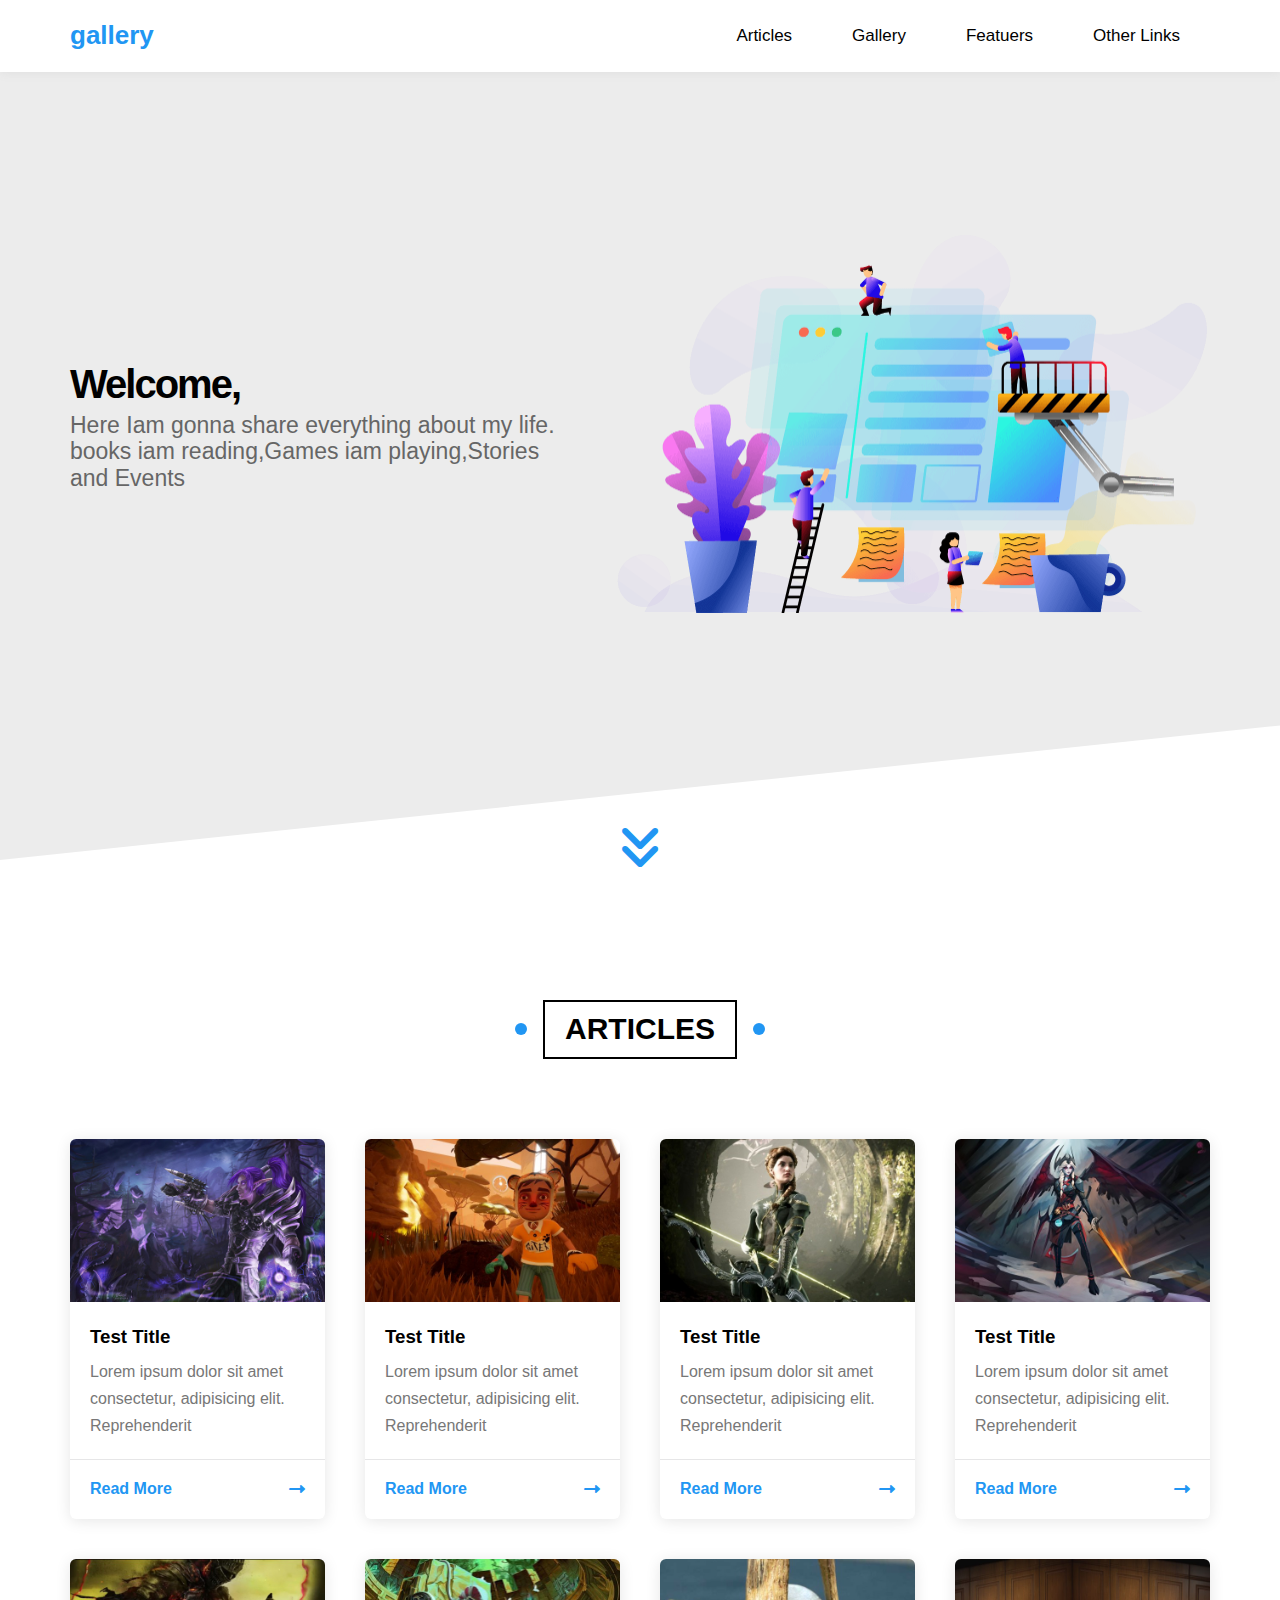
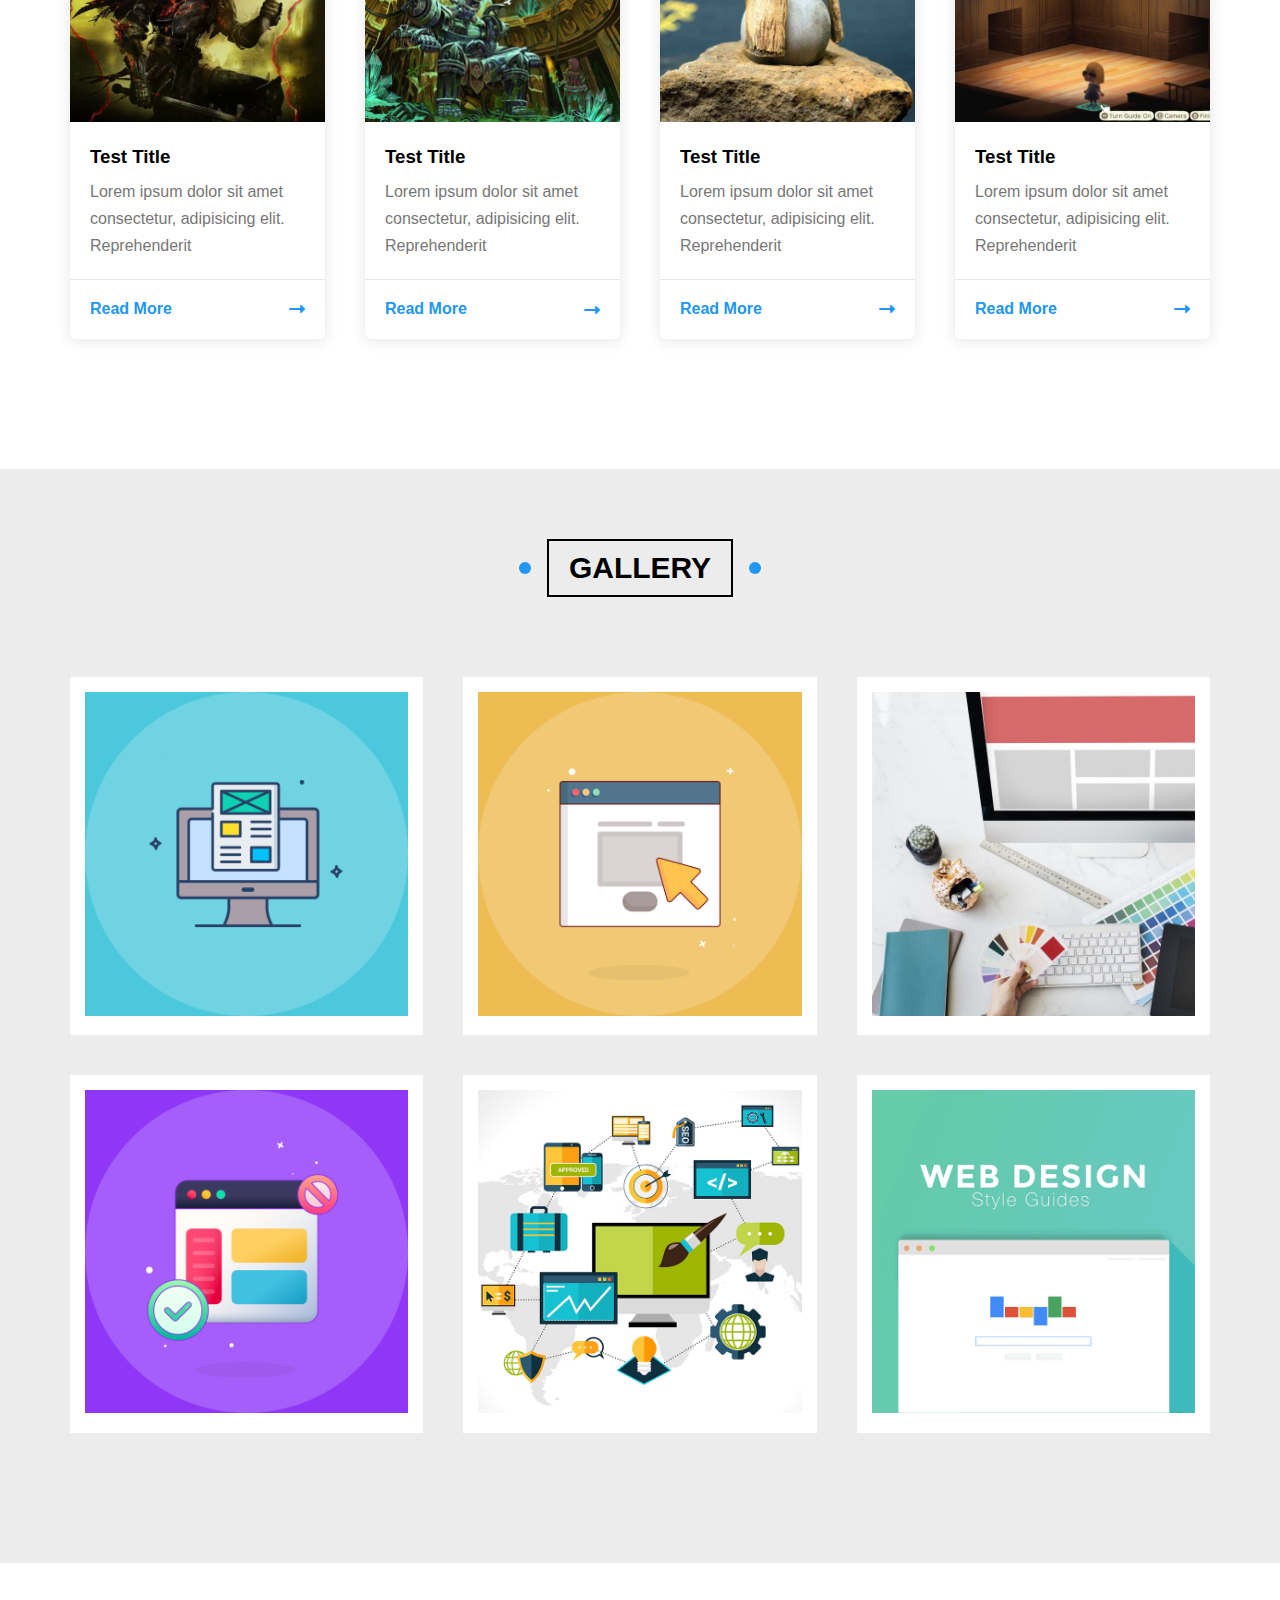
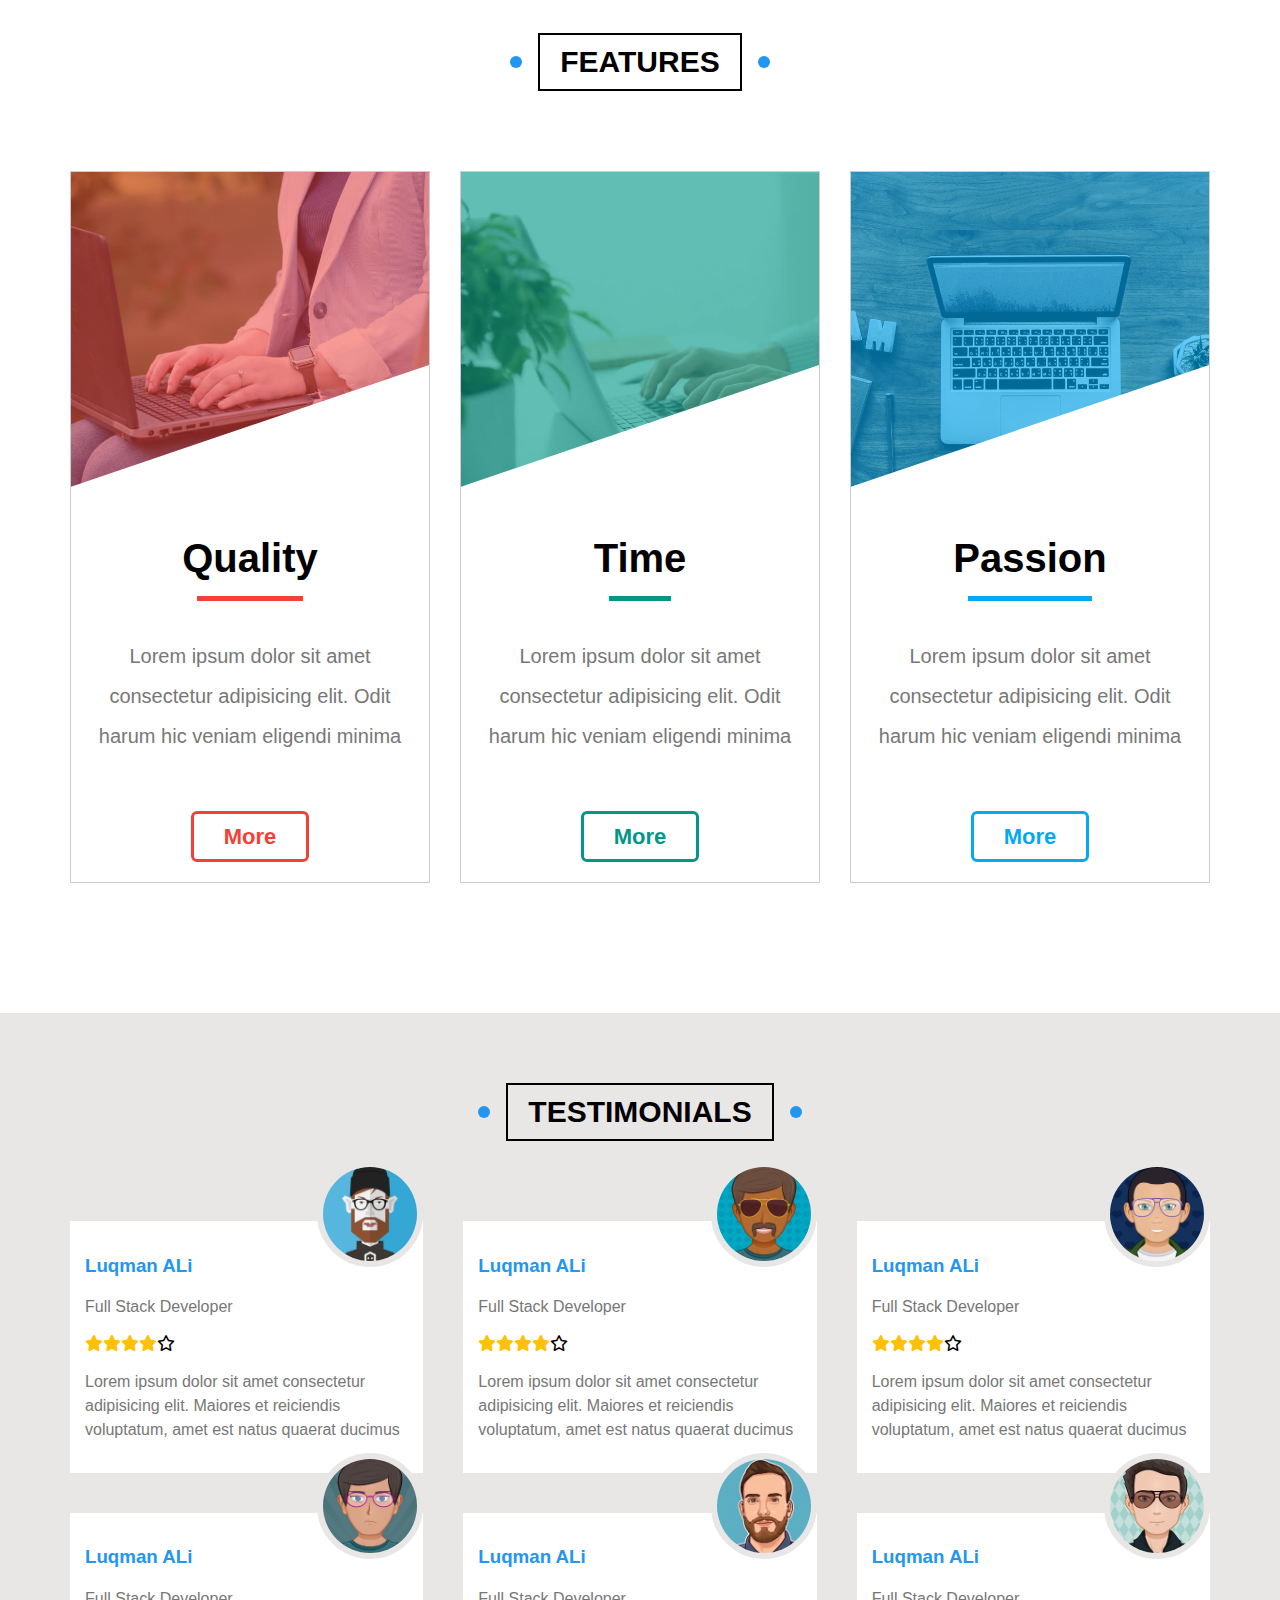
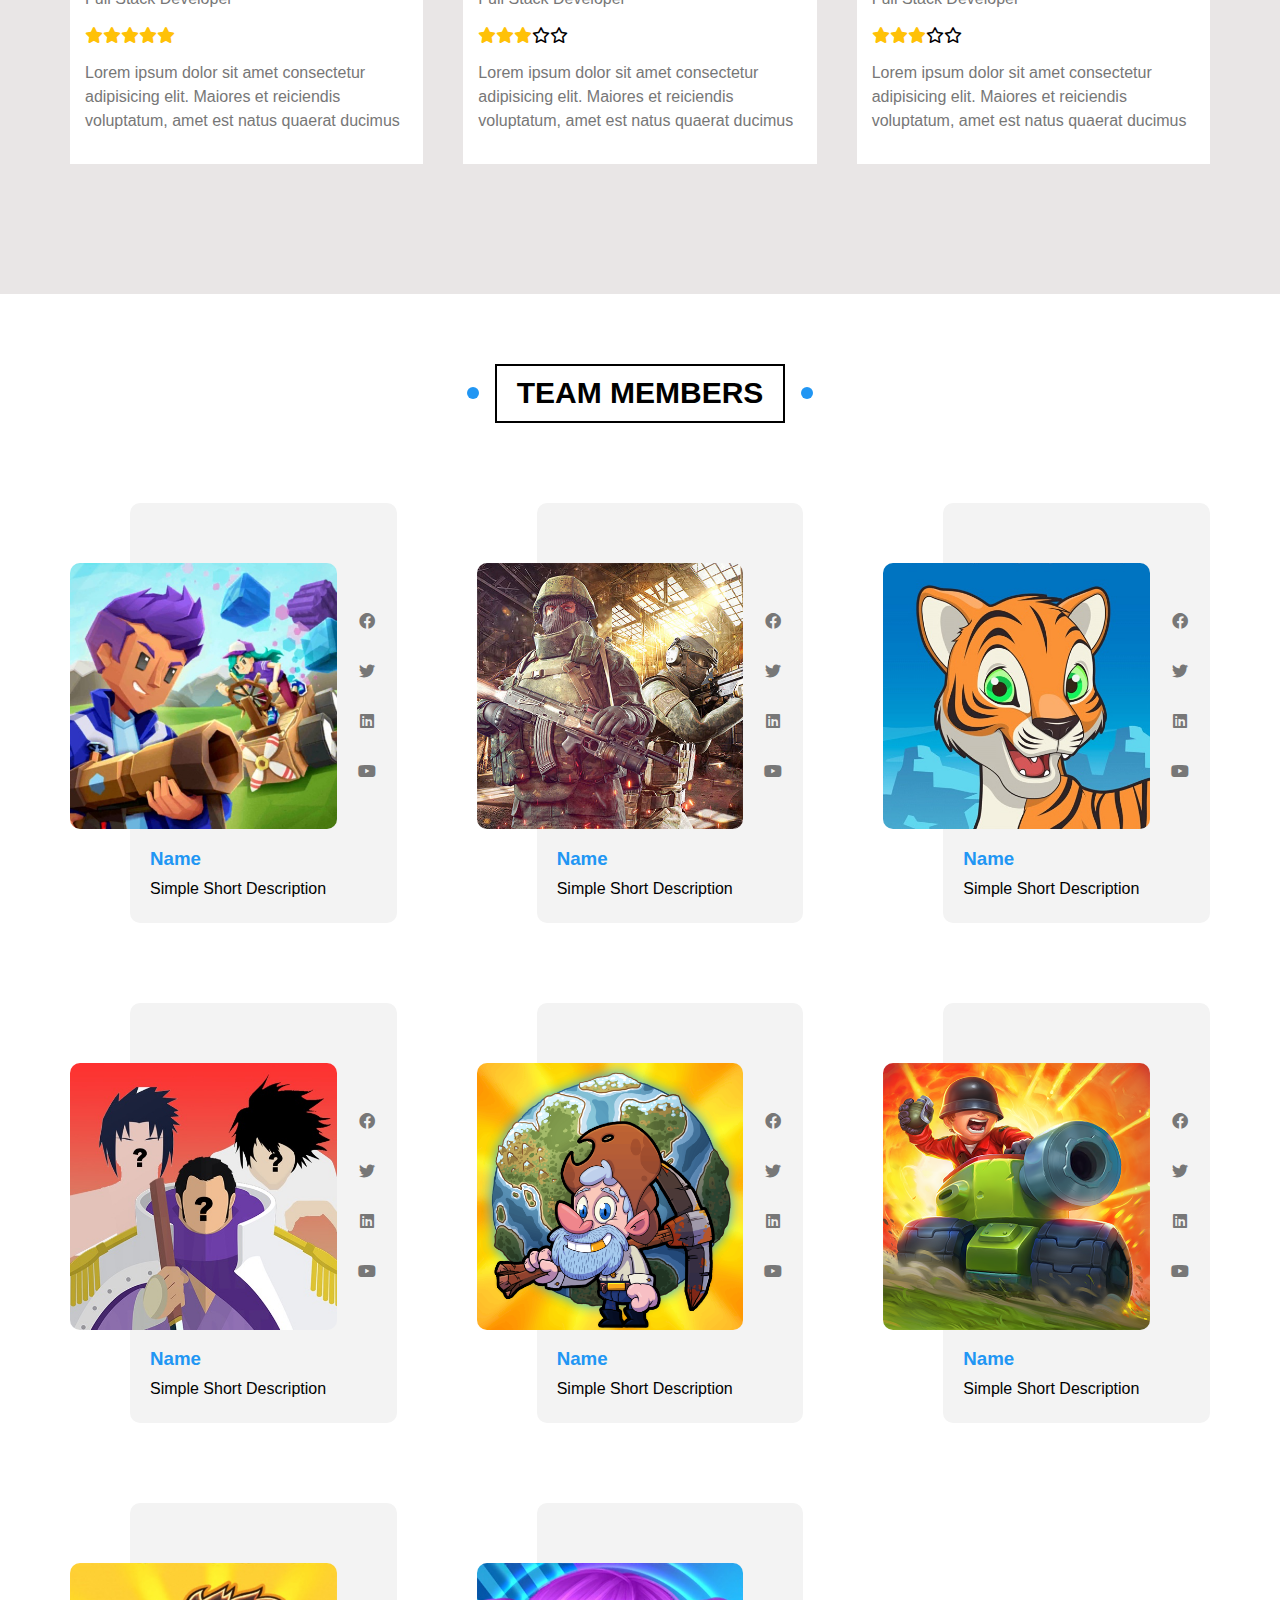
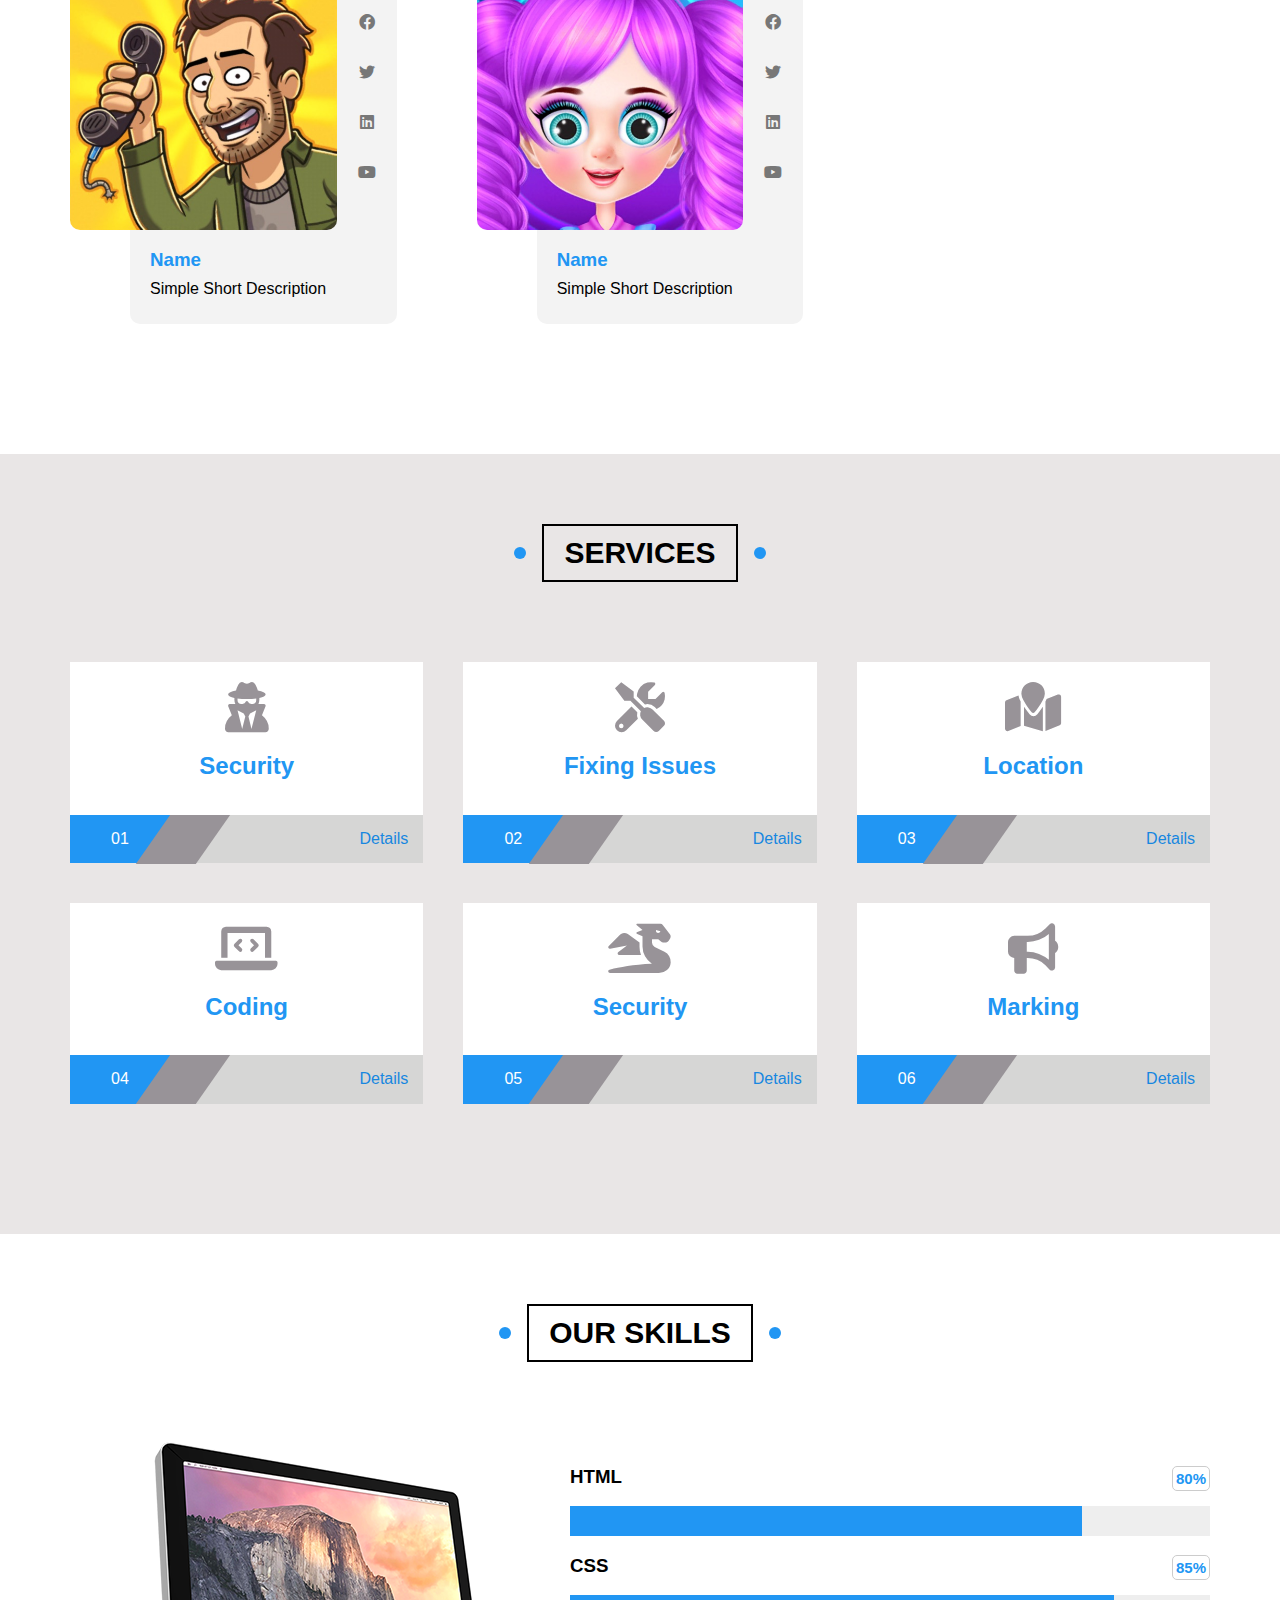
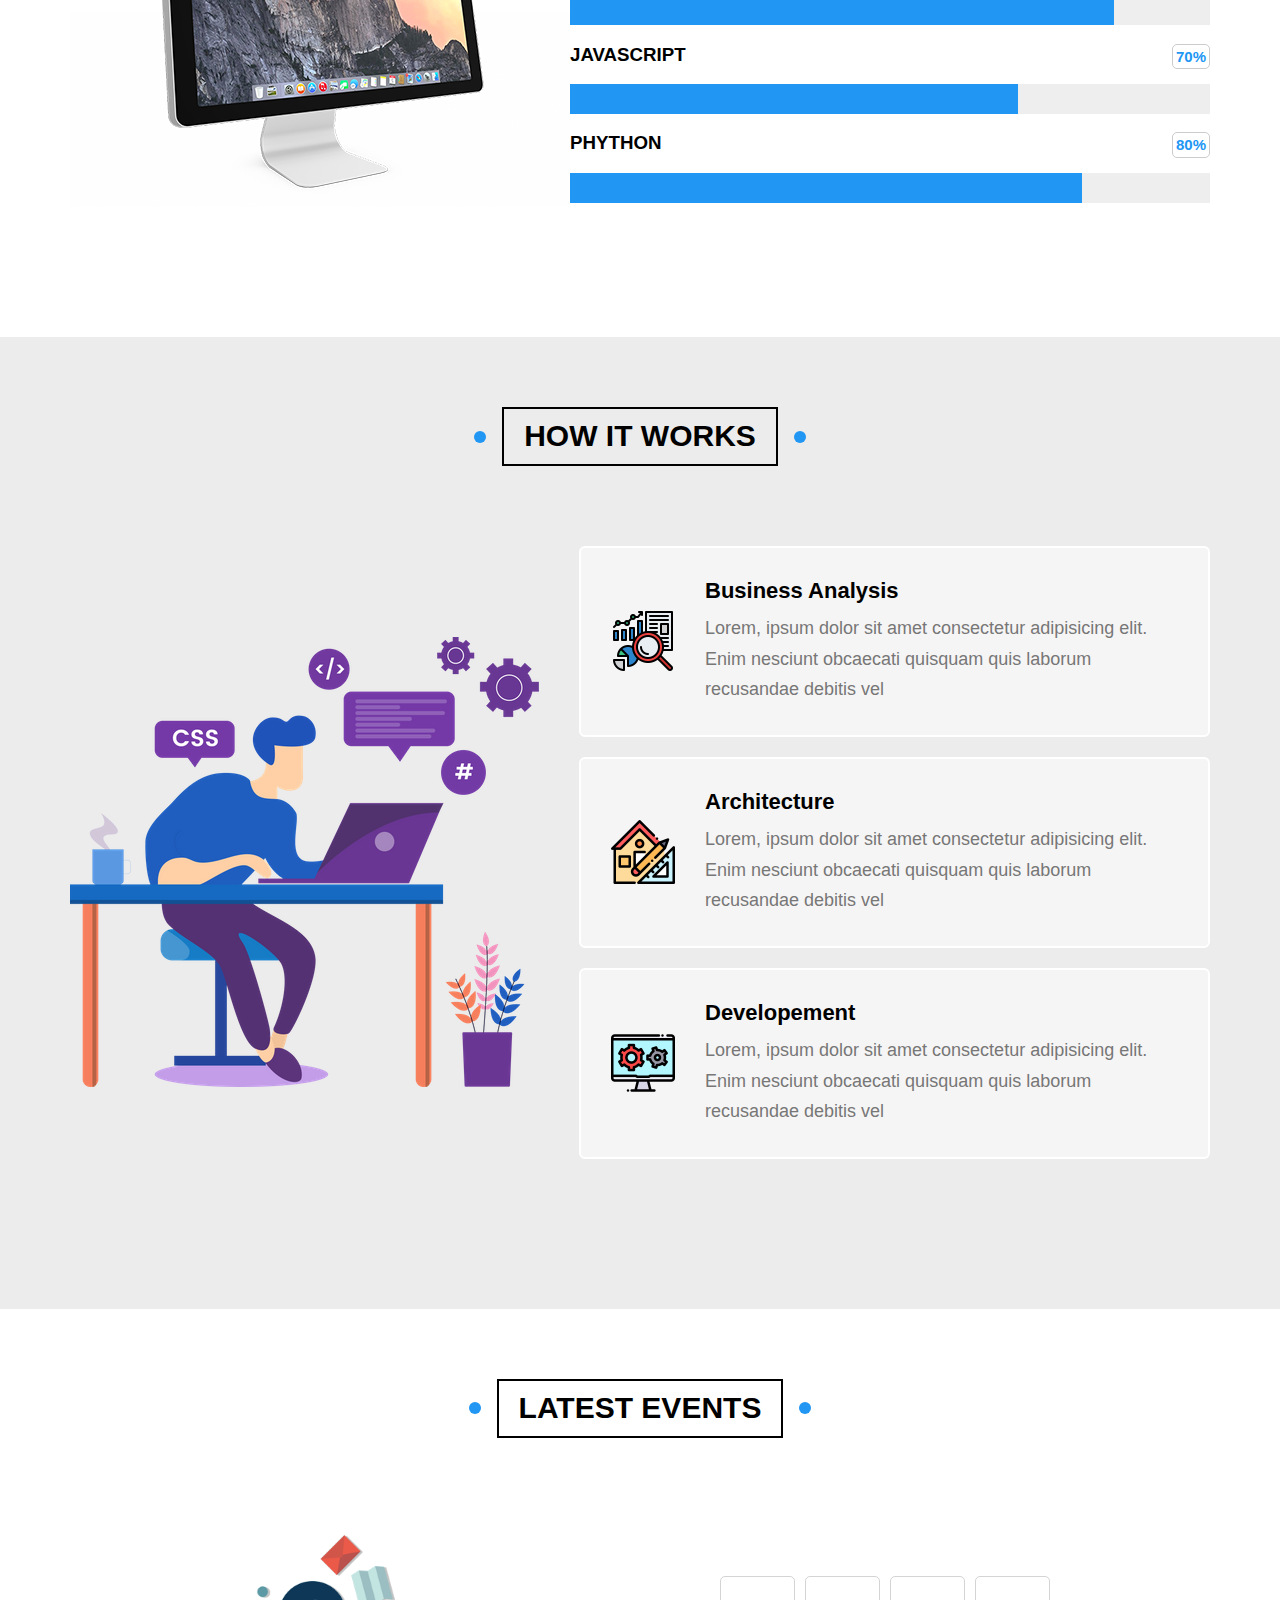
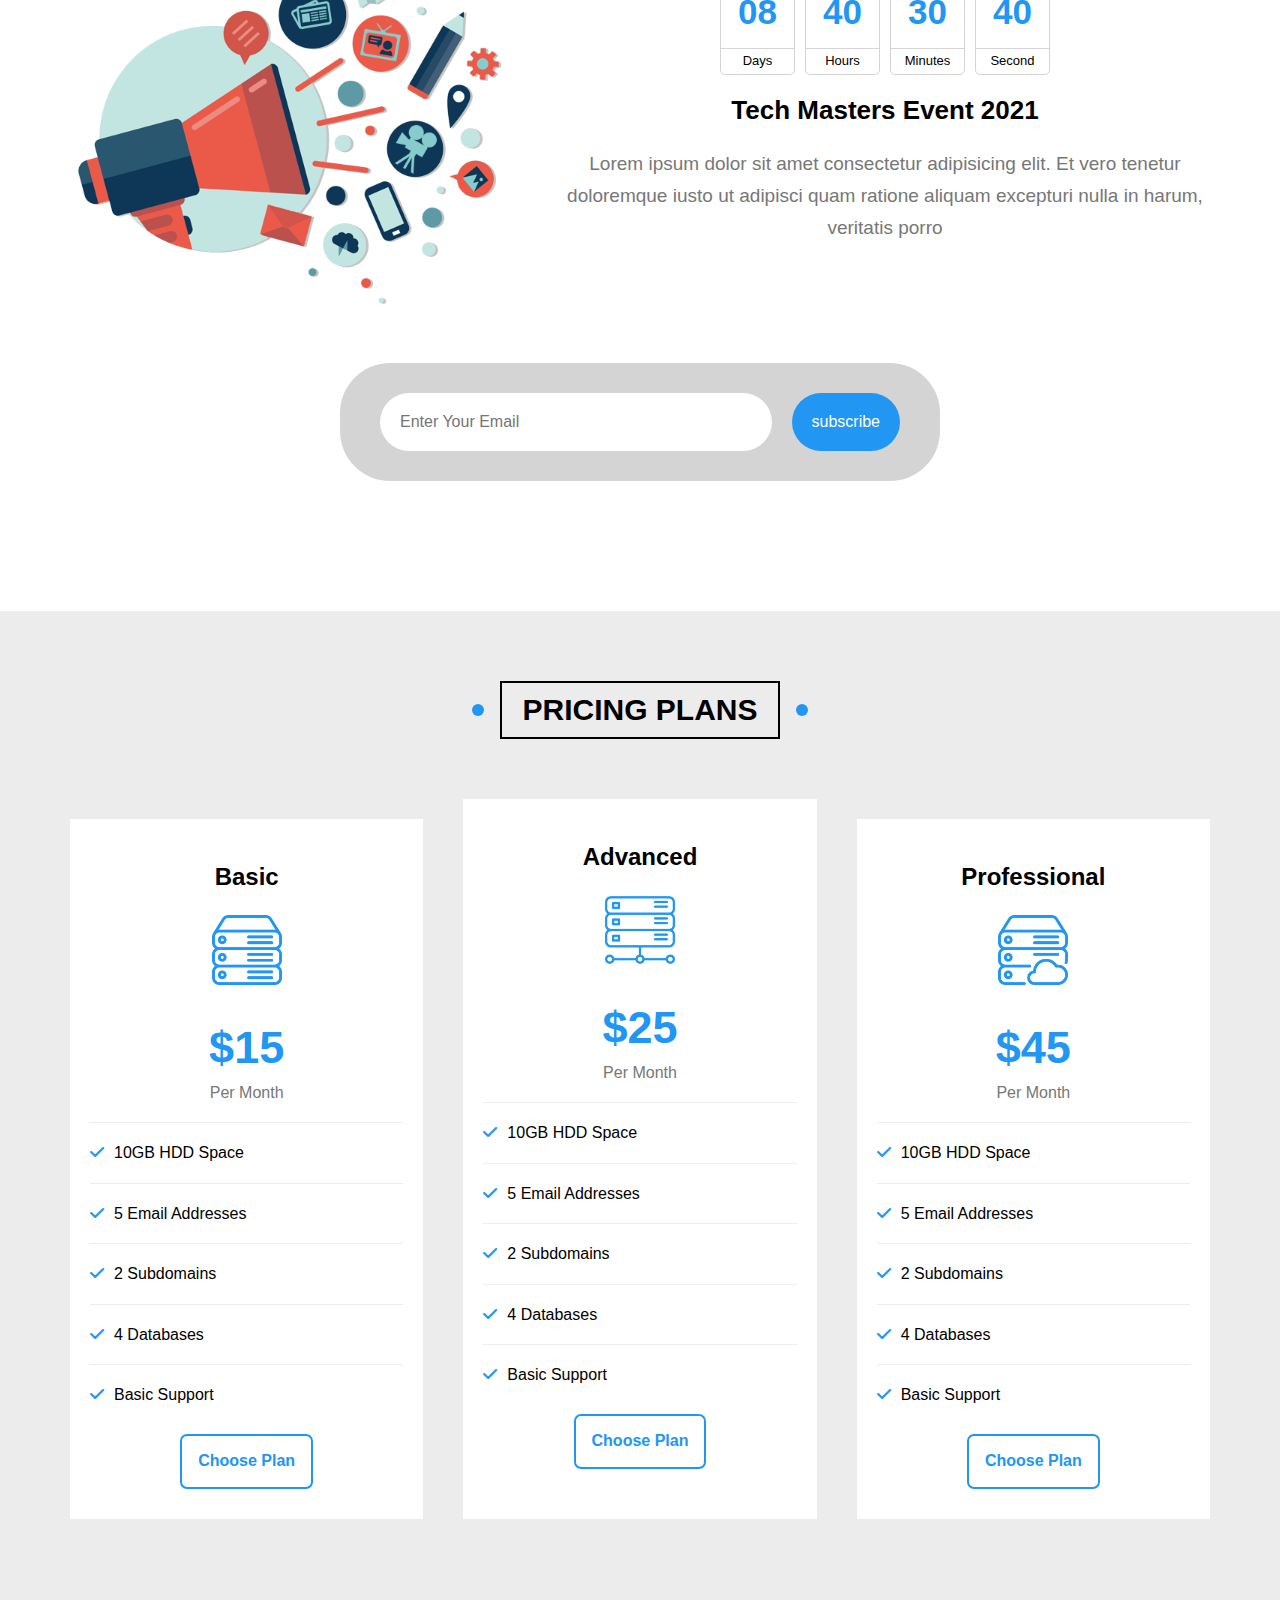
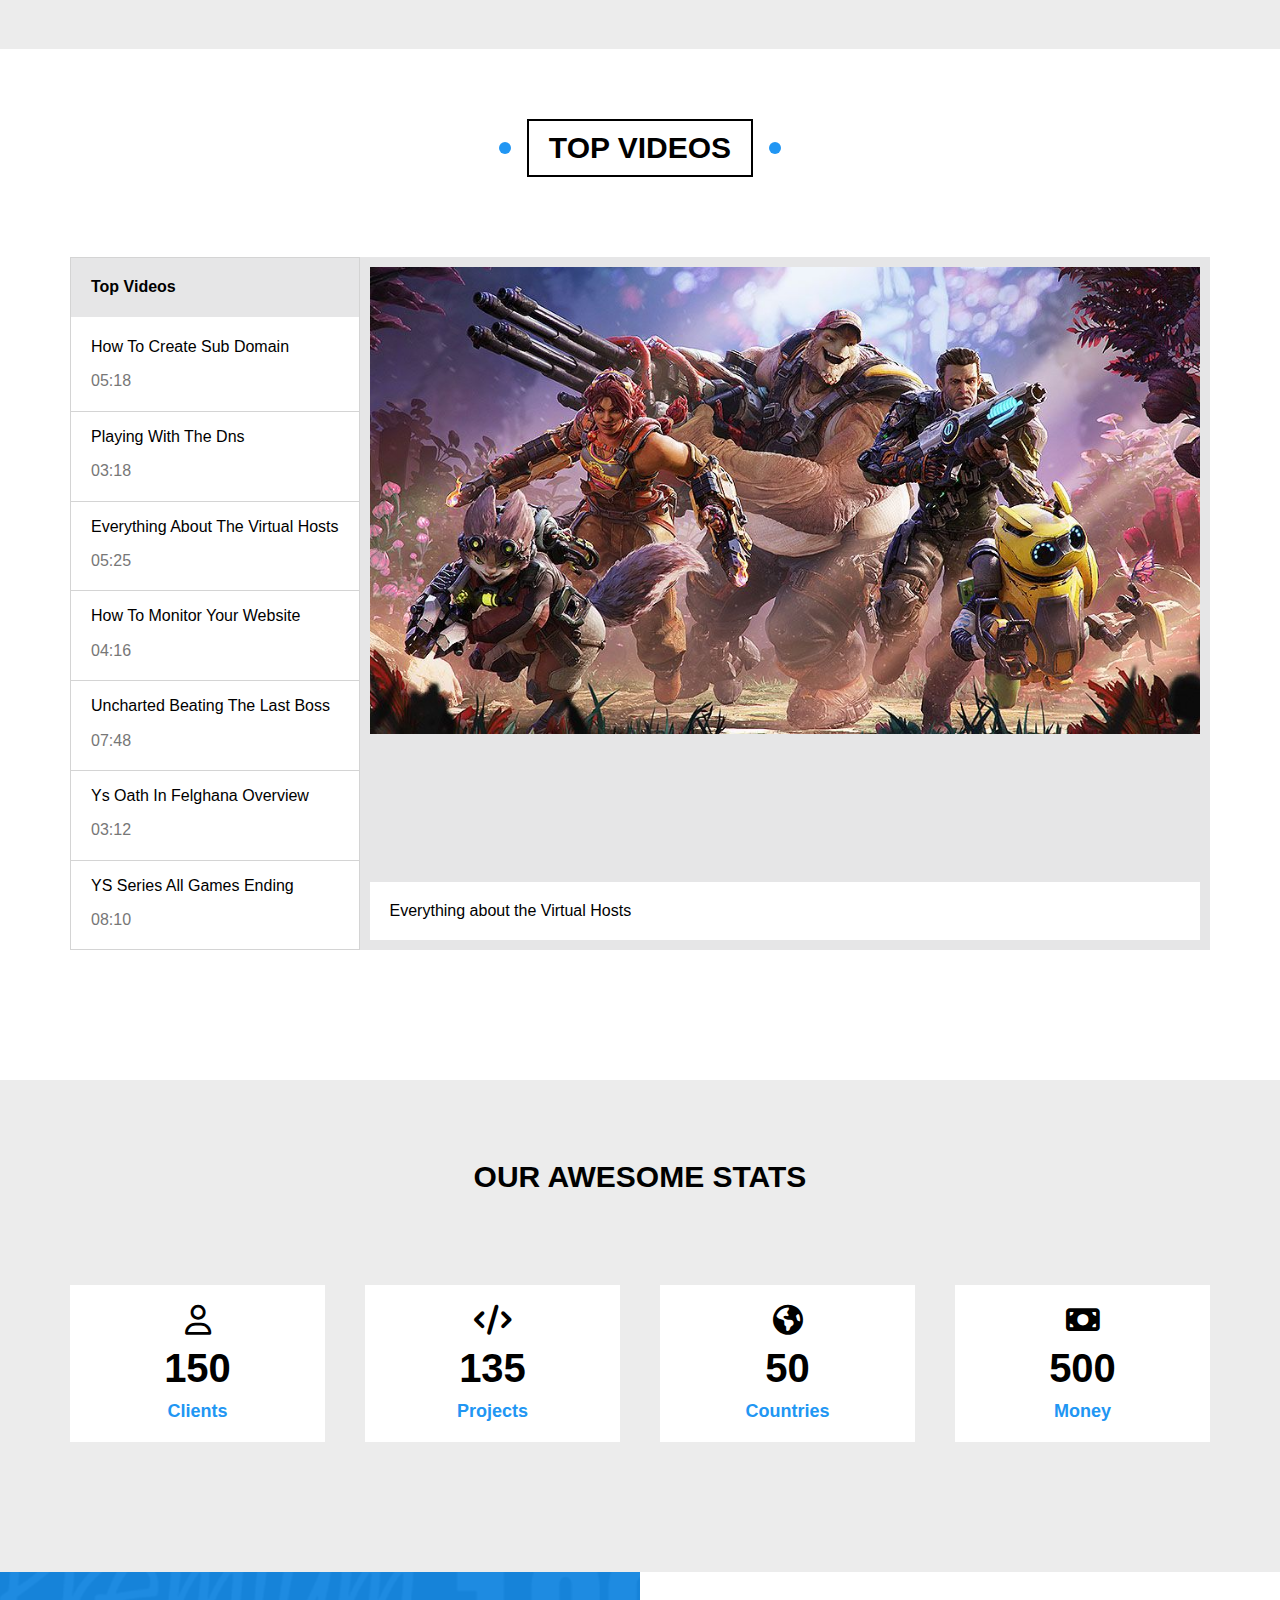
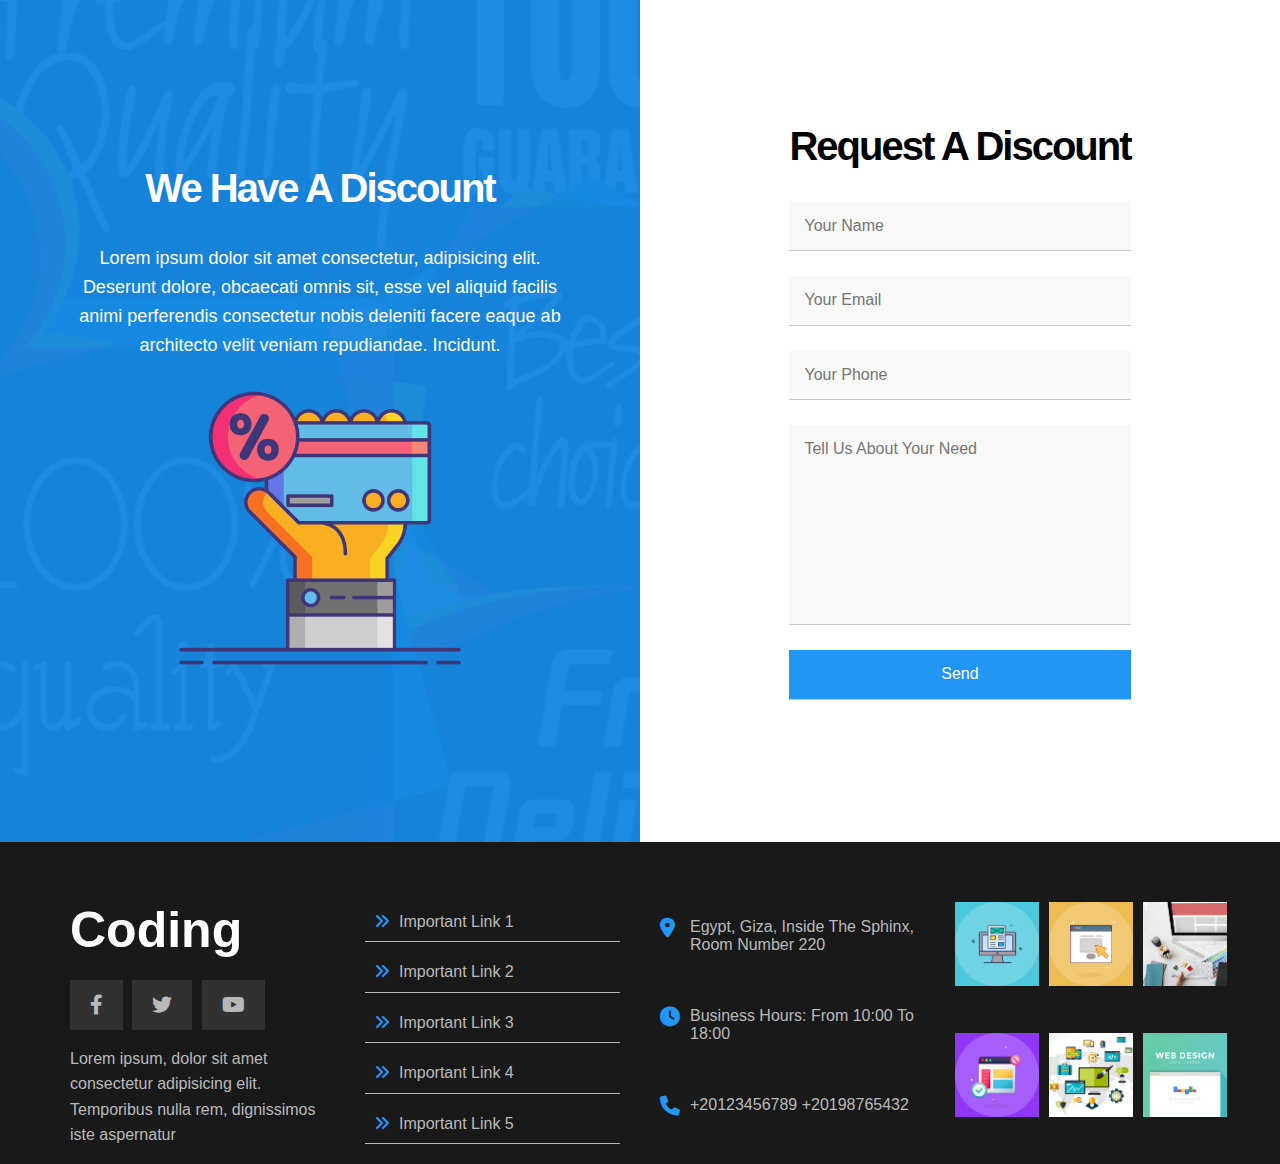
<file: index.html>
<!DOCTYPE html>
<html lang="en">
<head>
    <meta charset="UTF-8">
    <meta http-equiv="X-UA-Compatible" content="IE=edge">
    <meta name="viewport" content="width=device-width, initial-scale=1.0">
    <title>Gallery</title>
    <!-- Render All Elements -->
    <link rel="stylesheet" href="Css/normalize.css">
    <!-- Normalize -->
    <link rel="stylesheet" href="Css/all.min.css">
    <!-- Main File Css -->
    <link rel="stylesheet" href="Css/elzero.css">
    <!-- Google Fonts -->
    <link rel="preconnect" href="https://fonts.googleapis.com">

<link rel="preconnect" href="https://fonts.gstatic.com" crossorigin>
<link href="https://fonts.googleapis.com/css2?family=Cairo:wght@300;400;700;800&family=Open+Sans:ital,wght@0,800;1,400&display=swap" rel="stylesheet">
     
</head>
<body>
    <div class="header" id="header">
        <div class="container">
            <a href="#logo" class="logo">gallery</a>
            <ul class="main-nav">
                <li><a href="#articles">Articles</a></li>
                <li><a href="#gallery">Gallery</a></li>
                <li><a href="#featuers">Featuers</a></li>
                <li><a class="other" href="#other links">Other Links</a>
                           <!-- Start Megamenu -->
                <div class="mega-menu">
                  <div class="image">
                    <img src="images/megamenu.png" alt="" />
                  </div>
                  <ul class="links">
                    <li>
                      <a href="#testimonials"><i class="far fa-comments fa-fw"></i> Testimonials</a>
                    </li>
                    <li>
                      <a href="#team-members"><i class="far fa-user fa-fw"></i> Team Members</a>
                    </li>
                    <li>
                      <a href="#services"><i class="far fa-building fa-fw"></i> Services</a>
                    </li>
                    <li>
                      <a href="#our-skills"><i class="far fa-check-circle fa-fw"></i> Our Skills</a>
                    </li>
                    <li>
                      <a href="#work-steps"><i class="far fa-clipboard fa-fw"></i> How It Works</a>
                    </li>
                  </ul>
                  <ul class="links">
                    <li>
                      <a href="#events"><i class="far fa-calendar-alt fa-fw"></i> Events</a>
                    </li>
                    <li>
                      <a href="#pricing"><i class="fas fa-server fa-fw"></i> Pricing Plans</a>
                    </li>
                    <li>
                      <a href="#video"><i class="far fa-play-circle fa-fw"></i> Top Videos</a>
                    </li>
                    <li>
                      <a href="#stats"><i class="far fa-chart-bar fa-fw"></i> Stats</a>
                    </li>
                    <li>
                      <a href="#discount"><i class="fas fa-percent fa-fw"></i> Request A Discount</a>
                    </li>
                  </ul>
                  </div>
                  <!-- End Megamenu -->
                </li>
            </ul>
        </div>
    </div>
    <!-- Start Landing -->
    <div class="landing" id="landing">
      <div class="container">
        <div class="text">
          <h1>Welcome,</h1>
          <p>Here Iam gonna share everything about my life.
            books iam reading,Games iam playing,Stories and Events
          </p>
        </div>
        <div class="image">
          <img src="images/landing-image.png" alt="">
        </div>
        <a href="#articles" class="go-down">
          <i class="fas fa-angle-double-down fa-3x"></i>
        </a>
      </div>
    </div>
    <!-- End Landing -->

    <!-- Start Articles -->
    <div class="articles" id="articles">
      <h2 class="main-title">Articles</h2>
      <div class="container">
        <div class="box">
          <img src="images/cat-01.jpg" alt="">
          <div class="content">
            <h3>Test Title</h3>
            <p>Lorem ipsum dolor sit amet consectetur, adipisicing elit. Reprehenderit</p>
          </div>
          <div class="info">
            <a href="#">Read More</a>
            <i class="fas fa-long-arrow-alt-right"></i>
          </div>
        </div>
        <div class="box">
          <img src="images/cat-02.jpg" alt="">
          <div class="content">
            <h3>Test Title</h3>
            <p>Lorem ipsum dolor sit amet consectetur, adipisicing elit. Reprehenderit</p>
          </div>
          <div class="info">
            <a href="#">Read More</a>
            <i class="fas fa-long-arrow-alt-right"></i>
          </div>
        </div>
        <div class="box">
          <img src="images/cat-03.jpg" alt="">
          <div class="content">
            <h3>Test Title</h3>
            <p>Lorem ipsum dolor sit amet consectetur, adipisicing elit. Reprehenderit</p>
          </div>
          <div class="info">
            <a href="#">Read More</a>
            <i class="fas fa-long-arrow-alt-right"></i>
          </div>
        </div>
        <div class="box">
          <img src="images/cat-04.jpg" alt="">
          <div class="content">
            <h3>Test Title</h3>
            <p>Lorem ipsum dolor sit amet consectetur, adipisicing elit. Reprehenderit</p>
          </div>
          <div class="info">
            <a href="#">Read More</a>
            <i class="fas fa-long-arrow-alt-right"></i>
          </div>
        </div>
        <div class="box">
          <img src="images/cat-05.jpg" alt="">
          <div class="content">
            <h3>Test Title</h3>
            <p>Lorem ipsum dolor sit amet consectetur, adipisicing elit. Reprehenderit</p>
          </div>
          <div class="info">
            <a href="#">Read More</a>
            <i class="fas fa-long-arrow-alt-right"></i>
          </div>
        </div>
        <div class="box">
          <img src="images/cat-06.jpg" alt="">
          <div class="content">
            <h3>Test Title</h3>
            <p>Lorem ipsum dolor sit amet consectetur, adipisicing elit. Reprehenderit</p>
          </div>
          <div class="info">
            <a href="#">Read More</a>
            <i class="fas fa-long-arrow-alt-right"></i>
          </div>
        </div>
        <div class="box">
          <img src="images/cat-07.jpg" alt="">
          <div class="content">
            <h3>Test Title</h3>
            <p>Lorem ipsum dolor sit amet consectetur, adipisicing elit. Reprehenderit</p>
          </div>
          <div class="info">
            <a href="#">Read More</a>
            <i class="fas fa-long-arrow-alt-right"></i>
          </div>
        </div>
        <div class="box">
          <img src="images/cat-08.jpg" alt="">
          <div class="content">
            <h3>Test Title</h3>
            <p>Lorem ipsum dolor sit amet consectetur, adipisicing elit. Reprehenderit</p>
          </div>
          <div class="info">
            <a href="#">Read More</a>
            <i class="fas fa-long-arrow-alt-right"></i>
          </div>
        </div>
      </div>
    </div>
    <!-- End Articles -->

    <!-- Start Gallery -->
    <div class="gallery" id="gallery">
        <h2 class="main-title">gallery</h2>
      <div class="container">
        <div class="box">
          <div class="image">
        <img src="images/gallery-01.png" alt="">
          </div>
        </div>
        <div class="box">
          <div class="image">
            <img src="images/gallery-02.png" alt="">
          </div>
        </div>
        <div class="box">
          <div class="image">
            <img src="images/gallery-03.jpg" alt="">
          </div>
        </div>
        <div class="box">
          <div class="image">
            <img src="images/gallery-04.png" alt="">
          </div>
        </div>
        <div class="box">
          <div class="image">
            <img src="images/gallery-05.jpg" alt="">
          </div>
        </div>
        <div class="box">
          <div class="image">
            <img src="images/gallery-06.png" alt="">
          </div>
        </div>
      </div>
    </div>
    <!-- End Gallery -->

    <!-- Start Features -->
    <div class="features" id="featuers">
      <h2 class="main-title">Features</h2>
      <div class="container">
        <div class="box quality">
          <div class="img-holder">
            <img src="images/features-01.jpg" alt="">
          </div>
          <h2>Quality</h2>
          <p>Lorem ipsum dolor sit amet consectetur adipisicing elit. Odit harum hic veniam eligendi minima</p>
          <a href="#">More</a>
        </div>
        <div class="box time">
          <div class="img-holder">
            <img src="images/features-02.jpg" alt="">
          </div>
          <h2>Time</h2>
          <p>Lorem ipsum dolor sit amet consectetur adipisicing elit. Odit harum hic veniam eligendi minima</p>
          <a href="#">More</a>
        </div>
        <div class="box passion">
          <div class="img-holder">
            <img src="images/features-03.jpg" alt="">
          </div>
          <h2>Passion</h2>
          <p>Lorem ipsum dolor sit amet consectetur adipisicing elit. Odit harum hic veniam eligendi minima</p>
          <a href="#">More</a>
        </div>
      </div>
    </div>
    <!-- End Features -->

    <!-- Start TESTIMONIALS -->
    <div class="testimonials" id="testimonials">
      <h2 class="main-title">Testimonials</h2>
      <div class="container">
        <div class="card">
          <div class="image">
          <img src="images/avatar-01.png" alt="">
          </div>
          <div class="card-info">
            <h3>Luqman ALi</h3>
            <p>Full Stack Developer</p>
            <i class="fa-solid fa-star"></i><i class="fa-solid fa-star"></i><i class="fa-solid fa-star"></i><i class="fa-solid fa-star"></i><i class="fa-regular fa-star"></i>
            <p>Lorem ipsum dolor sit amet consectetur adipisicing elit. Maiores et reiciendis voluptatum, amet est natus quaerat ducimus</p>
          </div>
        </div>
        <div class="card">
          <div class="image">
          <img src="images/avatar-02.png" alt="">
          </div>
          <div class="card-info">
            <h3>Luqman ALi</h3>
            <p>Full Stack Developer</p>
            <i class="fa-solid fa-star"></i><i class="fa-solid fa-star"></i><i class="fa-solid fa-star"></i><i class="fa-solid fa-star"></i><i class="fa-regular fa-star"></i>
            <p>Lorem ipsum dolor sit amet consectetur adipisicing elit. Maiores et reiciendis voluptatum, amet est natus quaerat ducimus</p>
          </div>
        </div>
        <div class="card">
          <div class="image">
          <img src="images/avatar-03.png" alt="">
          </div>
          <div class="card-info">
            <h3>Luqman ALi</h3>
            <p>Full Stack Developer</p>
            <i class="fa-solid fa-star"></i><i class="fa-solid fa-star"></i><i class="fa-solid fa-star"></i><i class="fa-solid fa-star"></i><i class="fa-regular fa-star"></i>
            <p>Lorem ipsum dolor sit amet consectetur adipisicing elit. Maiores et reiciendis voluptatum, amet est natus quaerat ducimus</p>
          </div>
        </div>
        <div class="card">
          <div class="image">
          <img src="images/avatar-04.png" alt="">
          </div>
          <div class="card-info">
            <h3>Luqman ALi</h3>
            <p>Full Stack Developer</p>
            <i class="fa-solid fa-star"></i><i class="fa-solid fa-star"></i><i class="fa-solid fa-star"></i><i class="fa-solid fa-star"></i><i class="fa-solid fa-star"></i>
            <p>Lorem ipsum dolor sit amet consectetur adipisicing elit. Maiores et reiciendis voluptatum, amet est natus quaerat ducimus</p>
          </div>
        </div>
        <div class="card">
          <div class="image">
          <img src="images/avatar-05.png" alt="">
          </div>
          <div class="card-info">
            <h3>Luqman ALi</h3>
            <p>Full Stack Developer</p>
            <i class="fa-solid fa-star"></i><i class="fa-solid fa-star"></i><i class="fa-solid fa-star"></i><i class="fa-regular fa-star"></i><i class="fa-regular fa-star"></i>
            <p>Lorem ipsum dolor sit amet consectetur adipisicing elit. Maiores et reiciendis voluptatum, amet est natus quaerat ducimus</p>
          </div>
        </div>
        <div class="card">
          <div class="image">
          <img src="images/avatar-06.png" alt="">
          </div>
          <div class="card-info">
            <h3>Luqman ALi</h3>
            <p>Full Stack Developer</p>
            <i class="fa-solid fa-star"></i><i class="fa-solid fa-star"></i><i class="fa-solid fa-star"></i><i class="fa-regular fa-star"></i><i class="fa-regular fa-star"></i>
            <p>Lorem ipsum dolor sit amet consectetur adipisicing elit. Maiores et reiciendis voluptatum, amet est natus quaerat ducimus</p>
          </div>
        </div>
      </div>
    </div>
    <!-- End TESTIMONIALS -->

    <!-- Start team-members -->
    <div class="team-members" id="team-members">
      <h2 class="main-title">Team Members</h2>
      <div class="container">
        <div class="box">
          <div class="data">
            <img src="images/team-01.jpg" alt="">
            <div class="social">
              <a href="#"><i class="fa-brands fa-facebook"></i></a>
              <a href="#"><i class="fa-brands fa-twitter"></i></a>
              <a href="#"><i class="fa-brands fa-linkedin"></i></a>
              <a href="#"><i class="fa-brands fa-youtube"></i></a>
            </div>
          </div>
            <div class="info">
              <h3>Name</h3>
              <p>Simple Short Description</p>
            </div>
        </div>
        <div class="box">
          <div class="data">
            <img src="images/team-02.jpg" alt="">
            <div class="social">
              <a href="#"><i class="fa-brands fa-facebook"></i></a>
              <a href="#"><i class="fa-brands fa-twitter"></i></a>
              <a href="#"><i class="fa-brands fa-linkedin"></i></a>
              <a href="#"><i class="fa-brands fa-youtube"></i></a>
            </div>
          </div>
            <div class="info">
              <h3>Name</h3>
              <p>Simple Short Description</p>
            </div>
        </div>
        <div class="box">
          <div class="data">
            <img src="images/team-03.jpg" alt="">
            <div class="social">
              <a href="#"><i class="fa-brands fa-facebook"></i></a>
              <a href="#"><i class="fa-brands fa-twitter"></i></a>
              <a href="#"><i class="fa-brands fa-linkedin"></i></a>
              <a href="#"><i class="fa-brands fa-youtube"></i></a>
            </div>
          </div>
            <div class="info">
              <h3>Name</h3>
              <p>Simple Short Description</p>
            </div>
        </div>
        <div class="box">
          <div class="data">
            <img src="images/team-04.jpg" alt="">
            <div class="social">
              <a href="#"><i class="fa-brands fa-facebook"></i></a>
              <a href="#"><i class="fa-brands fa-twitter"></i></a>
              <a href="#"><i class="fa-brands fa-linkedin"></i></a>
              <a href="#"><i class="fa-brands fa-youtube"></i></a>
            </div>
          </div>
            <div class="info">
              <h3>Name</h3>
              <p>Simple Short Description</p>
            </div>
        </div>
        <div class="box">
          <div class="data">
            <img src="images/team-05.png" alt="">
            <div class="social">
              <a href="#"><i class="fa-brands fa-facebook"></i></a>
              <a href="#"><i class="fa-brands fa-twitter"></i></a>
              <a href="#"><i class="fa-brands fa-linkedin"></i></a>
              <a href="#"><i class="fa-brands fa-youtube"></i></a>
            </div>
          </div>
            <div class="info">
              <h3>Name</h3>
              <p>Simple Short Description</p>
            </div>
        </div>
        <div class="box">
          <div class="data">
            <img src="images/team-06.png" alt="">
            <div class="social">
              <a href="#"><i class="fa-brands fa-facebook"></i></a>
              <a href="#"><i class="fa-brands fa-twitter"></i></a>
              <a href="#"><i class="fa-brands fa-linkedin"></i></a>
              <a href="#"><i class="fa-brands fa-youtube"></i></a>
            </div>
          </div>
            <div class="info">
              <h3>Name</h3>
              <p>Simple Short Description</p>
            </div>
        </div>
        <div class="box">
          <div class="data">
            <img src="images/team-07.jpg" alt="">
            <div class="social">
              <a href="#"><i class="fa-brands fa-facebook"></i></a>
              <a href="#"><i class="fa-brands fa-twitter"></i></a>
              <a href="#"><i class="fa-brands fa-linkedin"></i></a>
              <a href="#"><i class="fa-brands fa-youtube"></i></a>
            </div>
          </div>
            <div class="info">
              <h3>Name</h3>
              <p>Simple Short Description</p>
            </div>
        </div>
        <div class="box">
          <div class="data">
            <img src="images/team-08.jpg" alt="">
            <div class="social">
              <a href="#"><i class="fa-brands fa-facebook"></i></a>
              <a href="#"><i class="fa-brands fa-twitter"></i></a>
              <a href="#"><i class="fa-brands fa-linkedin"></i></a>
              <a href="#"><i class="fa-brands fa-youtube"></i></a>
            </div>
          </div>
            <div class="info">
              <h3>Name</h3>
              <p>Simple Short Description</p>
            </div>
        </div>
      </div>
    </div>
    <!-- End team-members -->

    <!-- Start Services -->
    <div class="services" id="services">
      <h2 class="main-title">Services</h2>
      <div class="container">
        <div class="box">
          <i class="fa-solid fa-user-secret"></i>
          <h2>Security</h2>
          <div class="info">
            <a href="#">Details</a>
          </div>
        </div>
        <div class="box">
          <i class="fa-solid fa-screwdriver-wrench"></i>
          <h2>Fixing Issues</h2>
          <div class="info">
            <a href="#">Details</a>
          </div>
        </div>
        <div class="box">
          <i class="fa-solid fa-map-location"></i>
          <h2>Location</h2>
          <div class="info">
            <a href="#">Details</a>
          </div>
        </div>
        <div class="box">
          <i class="fas fa-laptop-code fa-4x"></i>
          <h2>Coding</h2>
          <div class="info">
            <a href="#">Details</a>
          </div>
        </div>
        <div class="box">
          <i class="fa-solid fa-dragon"></i>
          <h2>Security</h2>
          <div class="info">
            <a href="#">Details</a>
          </div>
        </div>
        <div class="box">
          <i class="fas fa-bullhorn fa-4x"></i>
          <h2>Marking</h2>
          <div class="info">
            <a href="#">Details</a>
          </div>
        </div>
        
        
      </div>
    </div>
    <!-- End Services -->

    <!-- Start Skills -->
    <div class="our-skills" id="our-skills">
      <h2 class="main-title">Our Skills</h2>
      <div class="container">
          <img src="images/skills.png" alt="">
          <div class="skills">
            <div class="skill">
              <h3>Html <span>80%</span></h3>
              <div class="the-progress">
                <span style="width: 80%;"></span>
              </div>
            </div>
            <div class="skill">
              <h3>Css <span>85%</span></h3>
              <div class="the-progress">
                <span style="width: 85%;"></span>
              </div>
            </div>
            <div class="skill">
              <h3>JavaScript <span>70%</span></h3>
              <div class="the-progress">
                <span style="width: 70%;"></span>
              </div>
            </div>
            <div class="skill">
              <h3>Phython <span>80%</span></h3>
              <div class="the-progress">
                <span style="width: 80%;"></span>
              </div>
            </div>
          </div>

      </div>
    </div>
    <!-- End Skills -->

    <!-- Start Work -->
    <div class="work-steps" id="work-steps">
      <h2 class="main-title">How It Works</h2>
      <div class="container">
        <img src="images/work-steps.png" alt="">
        <div class="work">
          <div class="box">
            <img src="images/work-steps-1.png" alt="">
            <div class="cap">
              <h3>Business Analysis</h3>
              <p>Lorem, ipsum dolor sit amet consectetur adipisicing elit. 
              Enim nesciunt obcaecati quisquam quis laborum recusandae debitis vel</p>
            </div>
          </div>
          <div class="box">
            <img src="images/work-steps-2.png" alt="">
            <div class="cap">
              <h3>Architecture</h3>
              <p>Lorem, ipsum dolor sit amet consectetur adipisicing elit. 
              Enim nesciunt obcaecati quisquam quis laborum recusandae debitis vel</p>
            </div>
          </div>
          <div class="box">
            <img src="images/work-steps-3.png" alt="">
            <div class="cap">
              <h3>Developement</h3>
              <p>Lorem, ipsum dolor sit amet consectetur adipisicing elit. 
              Enim nesciunt obcaecati quisquam quis laborum recusandae debitis vel</p>
            </div>
          </div>
        </div>
      </div>
    </div>
    <!-- End Work -->

    <!-- Start Events -->
    <div class="events" id="events">
      <div class="dots dots-up"></div>
      <h2 class="main-title">Latest Events</h2>
      <div class="container">
          <img src="images/events.png" alt="">
        <div class="info">
          <div class="time">
            <div class="unit">
              <span>08</span>
              <span>Days</span>
            </div>
            <div class="unit">
              <span>40</span>
              <span>Hours</span>
            </div>
            <div class="unit">
              <span>30</span>
              <span>Minutes</span>
            </div>
            <div class="unit">
              <span>40</span>
              <span>Second</span>
            </div>
          </div>
            <h2 class="title">Tech Masters Event 2021</h2>
            <p class="description">Lorem ipsum dolor sit amet consectetur adipisicing elit.
               Et vero tenetur doloremque iusto ut adipisci quam ratione aliquam excepturi nulla in harum, veritatis porro</p>
        </div>
        <div class="subscribe">
          <form action="">
            <input type="email" name="email" id="email" placeholder="Enter Your Email">
            <input type="submit" value="subscribe">
          </form>
        </div>
      </div>
    </div>
    <!-- End Events -->

    <!-- Start Pricing -->
    <div class="pricing" id="pricing">
      <h2 class="main-title">Pricing Plans</h2>
      <div class="container">
        <div class="card">
          <div class="info">
            <h3>Basic</h3>
            <img src="images/hosting-basic.png" alt="">
            <h2>$15</h2>
            <span>Per Month</span>
          </div>
          <ul class="option">
            <li>10GB HDD Space</li>
            <li>5 Email Addresses</li>
            <li>2 Subdomains</li>
            <li>4 Databases</li>
            <li>Basic Support</li>
          </ul>
          <a href="#">Choose Plan</a>
        </div>
        <div class="card">
          <div class="info">
            <h3>Advanced</h3>
            <img src="images/hosting-advanced.png" alt="">
            <h2>$25</h2>
            <span>Per Month</span>
          </div>
          <ul class="option">
            <li>10GB HDD Space</li>
            <li>5 Email Addresses</li>
            <li>2 Subdomains</li>
            <li>4 Databases</li>
            <li>Basic Support</li>
          </ul>
          <a href="#">Choose Plan</a>
        </div>
        <div class="card">
          <div class="info">
            <h3>Professional</h3>
            <img src="images/hosting-professional.png" alt="">
            <h2>$45</h2>
            <span>Per Month</span>
          </div>
          <ul class="option">
            <li>10GB HDD Space</li>
            <li>5 Email Addresses</li>
            <li>2 Subdomains</li>
            <li>4 Databases</li>
            <li>Basic Support</li>
          </ul>
          <a href="#">Choose Plan</a>
        </div>
      </div>
    </div>
    <!-- End Pricing -->

    <!-- Start Video -->
    <div class="video" id="video">
      <h2 class="main-title">TOP VIDEOS</h2>
      <div class="container">
        <div class="info">
          <h4>Top Videos</h4>
          <div class="part">
            <p>How To Create Sub Domain</p>
            <span>05:18</span>
          </div>
          <div class="part">
            <p>Playing With The Dns</p>
            <span>03:18</span>
          </div>
          <div class="part">
            <p>Everything About The Virtual Hosts</p>
            <span>05:25</span>
          </div>
          <div class="part">
            <p>How To Monitor Your Website</p>
            <span>04:16</span>
          </div>
          <div class="part">
            <p>Uncharted Beating The Last Boss</p>
            <span>07:48</span>
          </div>
          <div class="part">
            <p>Ys Oath In Felghana Overview</p>
            <span>03:12</span>
          </div>
          <div class="part">
            <p>YS Series All Games Ending</p>
            <span>08:10</span>
          </div>
        </div>
        <div class="info-two">
          <img src="images/video-preview.jpg" alt="">
          <p>Everything about the Virtual Hosts</p>
        </div>
      </div>
    </div>
    <!-- End Video -->

    <!-- Start Stats -->
    <div class="stats" id="stats">
      <h2 class="second-title">Our Awesome Stats</h2>
      <div class="container">
        <div class="box">
          <i class="fa-regular fa-user"></i>
          <span>150</span>
          <span>Clients</span>
        </div>
        <div class="box">
          <i class="fa-solid fa-code"></i>
          <span>135</span>
          <span>Projects</span>
        </div>
        <div class="box">
          <i class="fa-solid fa-earth-americas"></i>
          <span>50</span>
          <span>Countries</span>
        </div>
        <div class="box">
          <i class="fa-solid fa-money-bill"></i>
          <span>500</span>
          <span>Money</span>
        </div>
      </div>
    </div>
    <!-- End Stats -->

    <!-- Start Discount -->
    <div class="discount" id="discount">
      <div class="image">
        <div class="content">
          <h2>We Have A Discount</h2>
          <p>Lorem ipsum dolor sit amet consectetur, adipisicing elit. Deserunt dolore, obcaecati omnis sit,
             esse vel aliquid facilis animi perferendis consectetur nobis deleniti facere eaque ab
              architecto velit veniam repudiandae. Incidunt.</p>
              <img src="images/discount.png" alt="">
        </div>
      </div>
      <div class="form">
        <div class="content">
          <h2>Request A Discount</h2>
          <form action="">
            <input class="input" type="text" name="text" id="" placeholder="Your Name">
            <input class="input" type="email" name="email" id="" placeholder="Your Email">
            <input class="input" type="number" name="number" id="" placeholder="Your Phone">
            <textarea class="input" name="" id="" cols="30" rows="10" placeholder="Tell Us About Your Need"></textarea>
            <input class="input" type="submit" value="Send">
         </form>
        </div>
      </div>
    </div>
    <!-- End Discount -->

    <!-- Start Footer -->
    <div class="footer" id="footer">
      <div class="container">
        <div class="one">
          <h1>Coding</h1>
          <div class="links">
            <i class="fa-brands fa-facebook-f"></i>
            <i class="fa-brands fa-twitter"></i>
            <i class="fa-brands fa-youtube"></i>
          </div>
          <p>Lorem ipsum, dolor sit amet consectetur adipisicing elit. Temporibus nulla rem, dignissimos iste aspernatur</p>
        </div>
        <div class="two">
          <ul>
            <li><a href="#">Important Link 1</a></li>
            <li><a href="#">Important Link 2</a></li>
            <li><a href="#">Important Link 3</a></li>
            <li><a href="#">Important Link 4</a></li>
            <li><a href="#">Important Link 5</a></li>
          </ul>
        </div>
        <div class="three">
          <div class="address">
            <i class="fa-solid fa-location-dot"></i>
            <p>Egypt, Giza, Inside The Sphinx, Room Number 220</p>
          </div>
          <div class="address">
            <i class="fa-solid fa-clock"></i>
            <p>Business Hours: From 10:00 To 18:00</p>
          </div>
          <div class="address">
            <i class="fa-solid fa-phone"></i>
            <p>+20123456789
              +20198765432</p>
          </div>
        </div>
        <div class="four">
          <img src="images/gallery-01.png" alt="">
          <img src="images/gallery-02.png" alt="">
          <img src="images/gallery-03.jpg" alt="">
          <img src="images/gallery-04.png" alt="">
          <img src="images/gallery-05.jpg" alt="">
          <img src="images/gallery-06.png" alt="">

        </div>
      </div>
    </div>
    <!-- End Footer -->
</html>
</file>
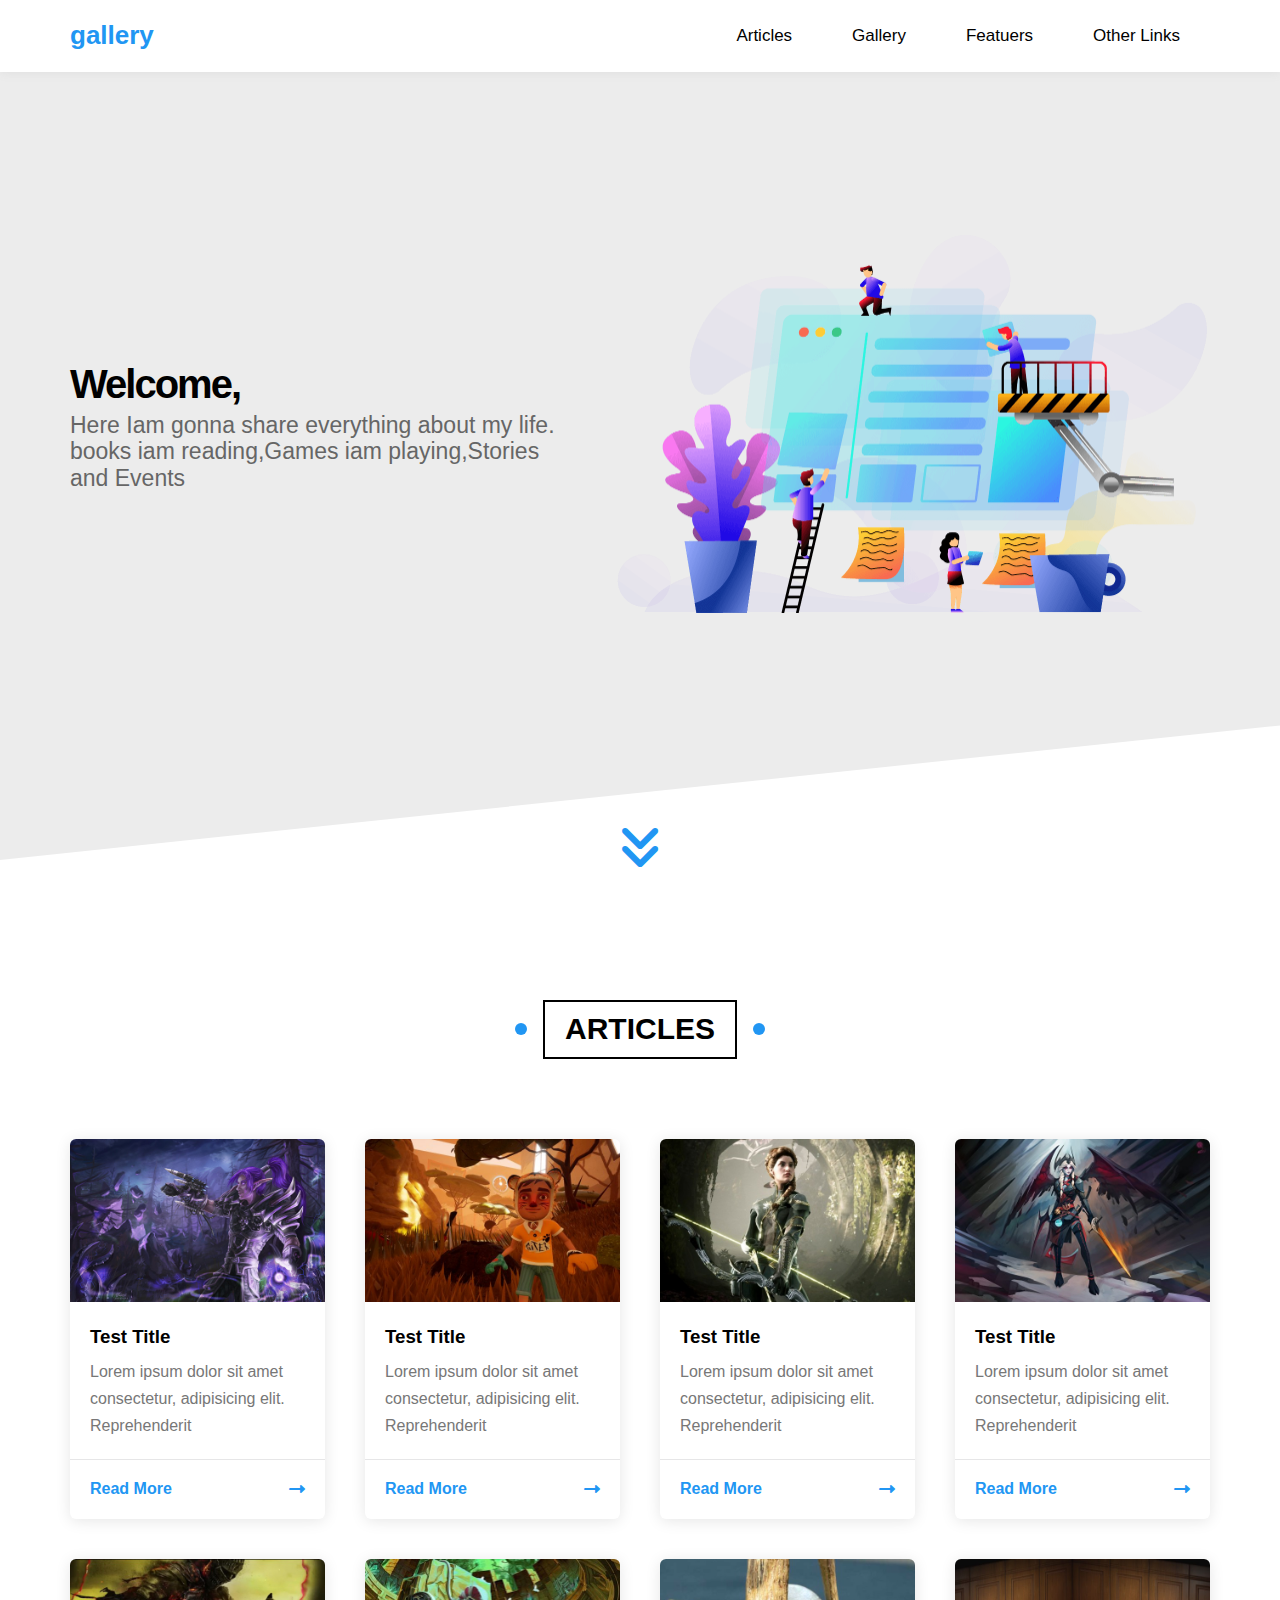
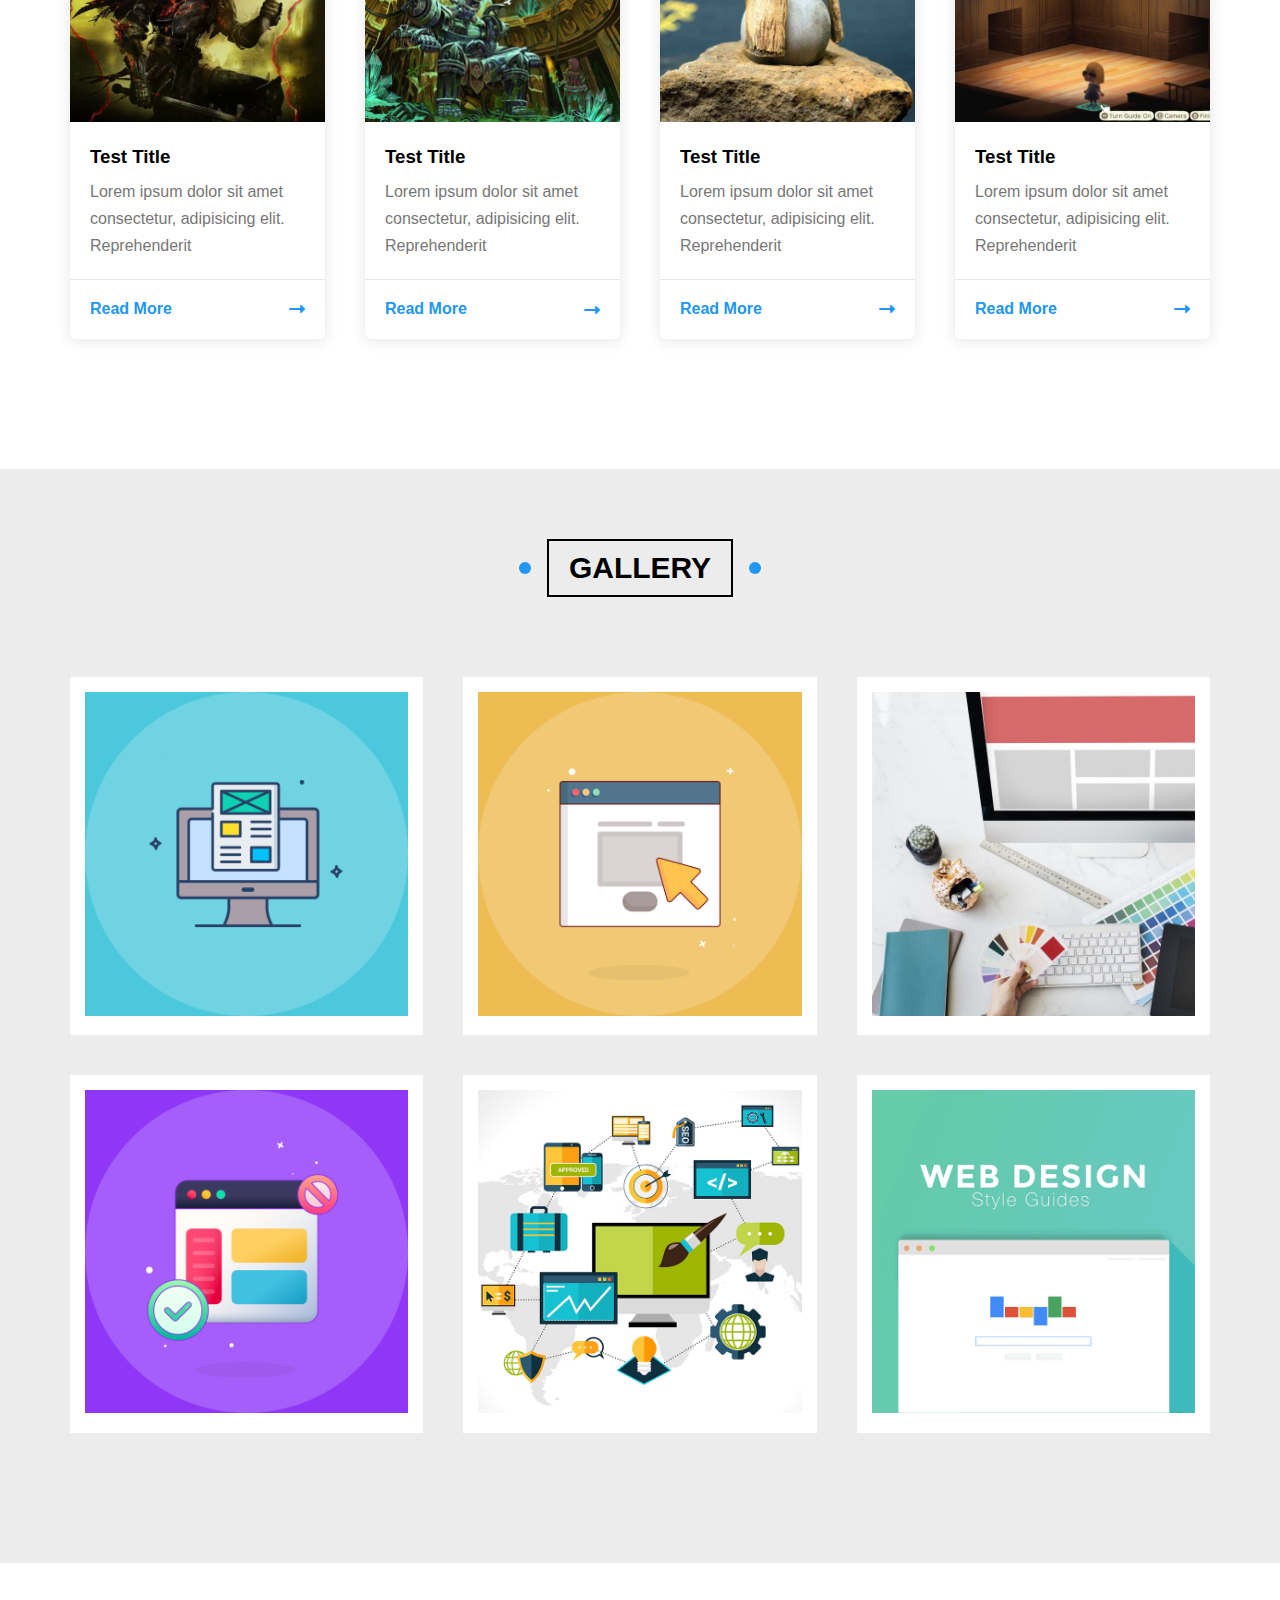
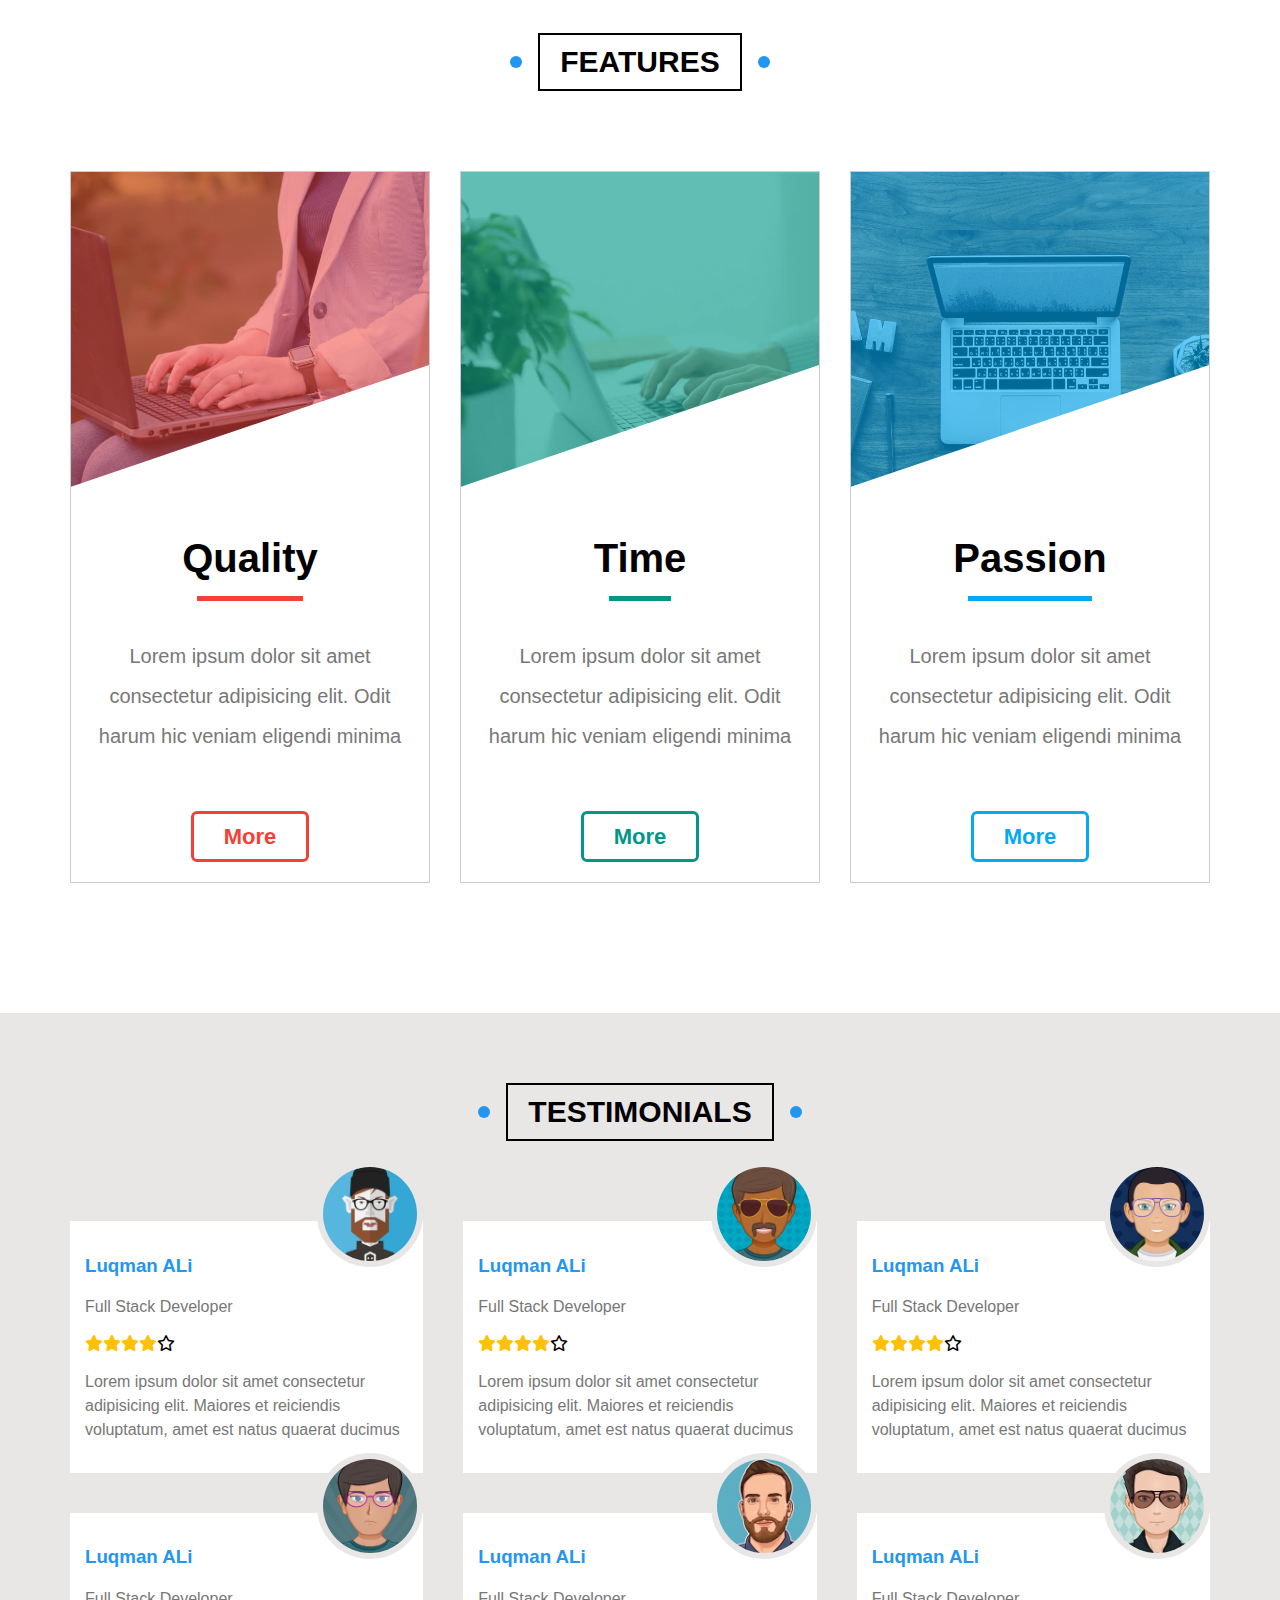
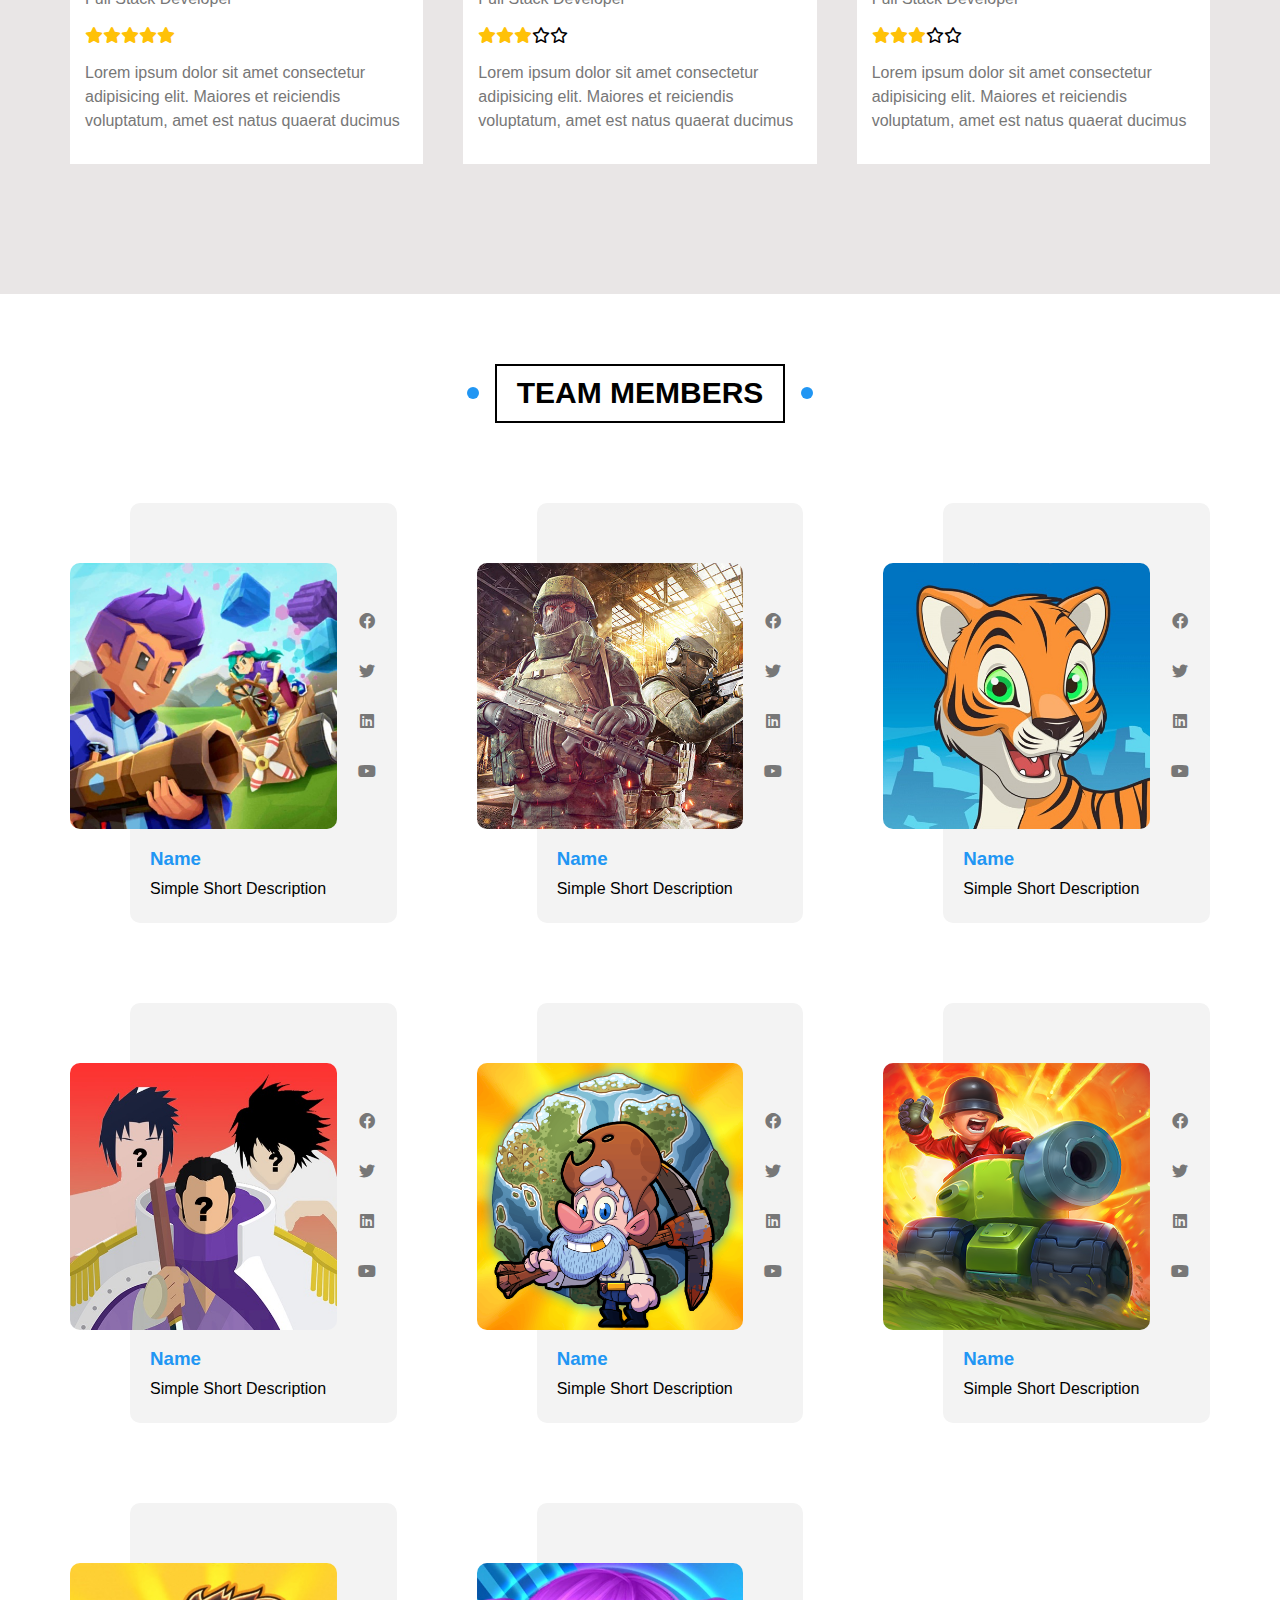
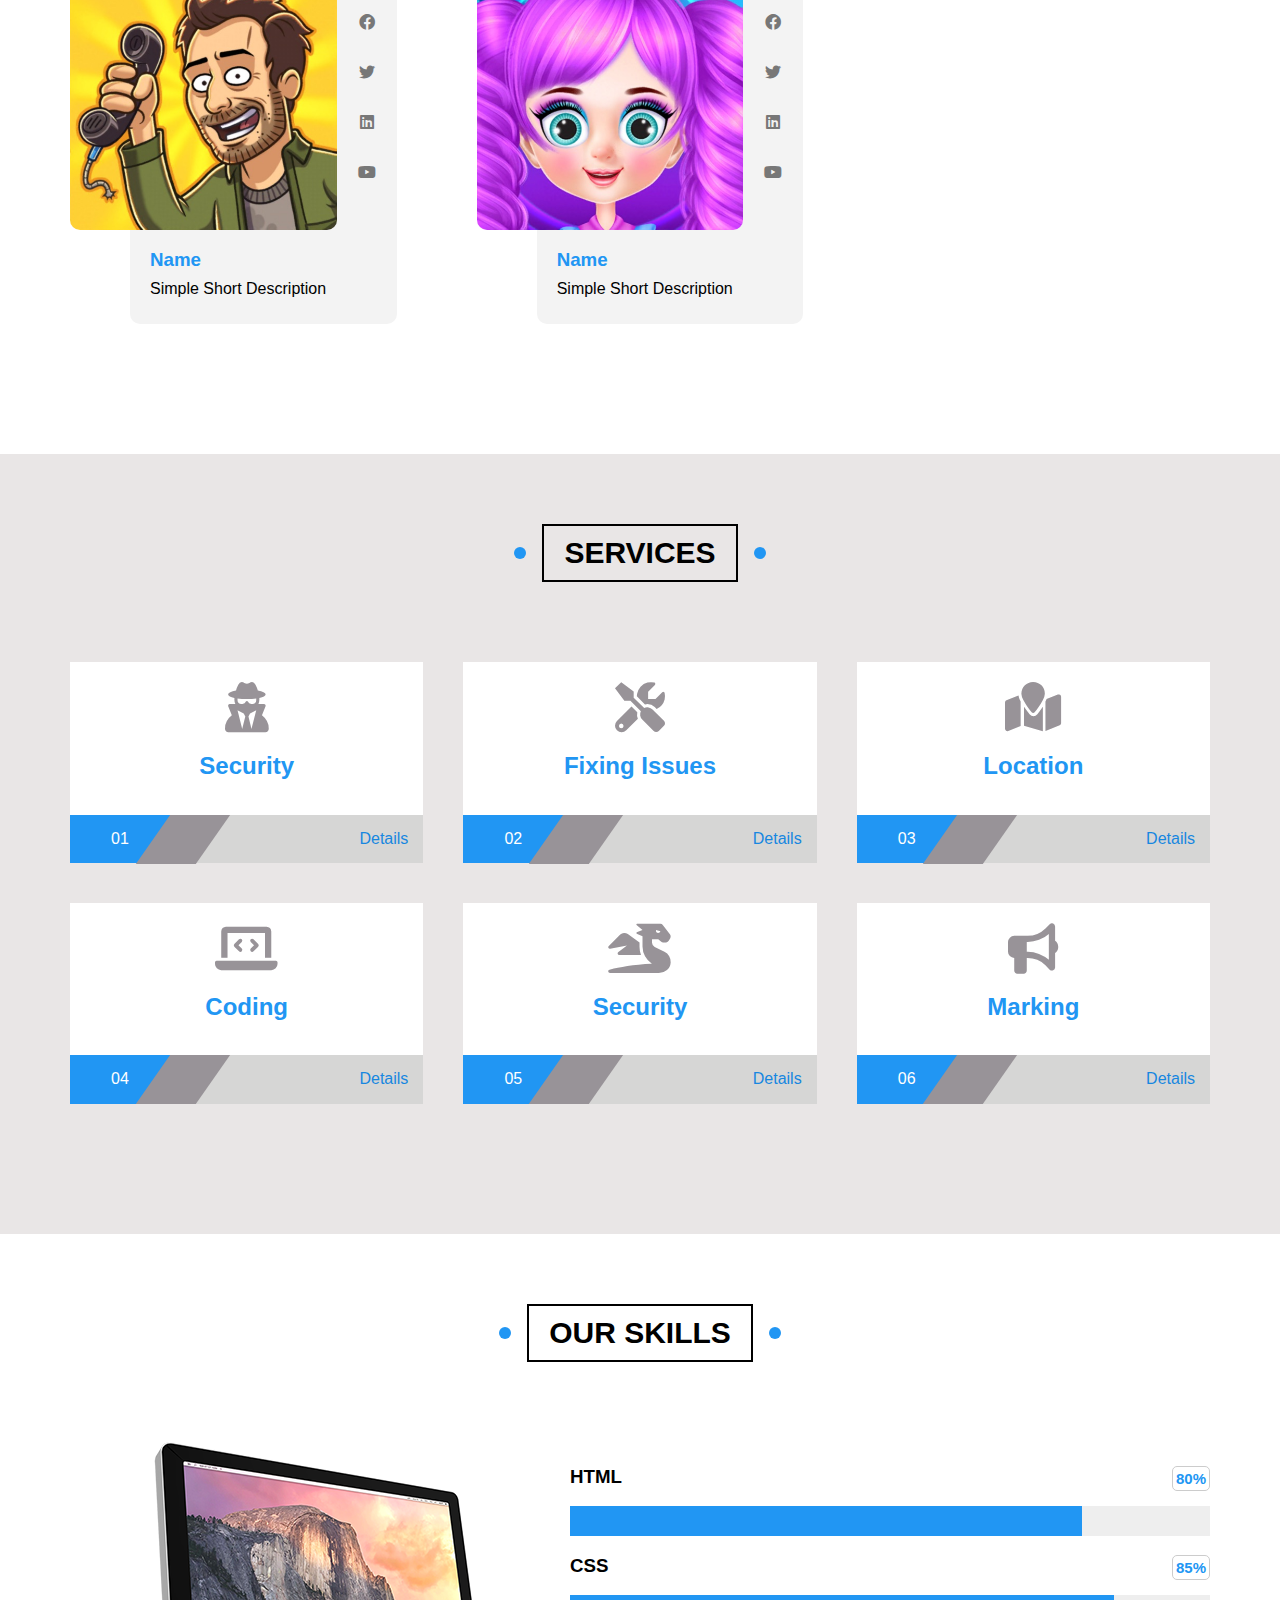
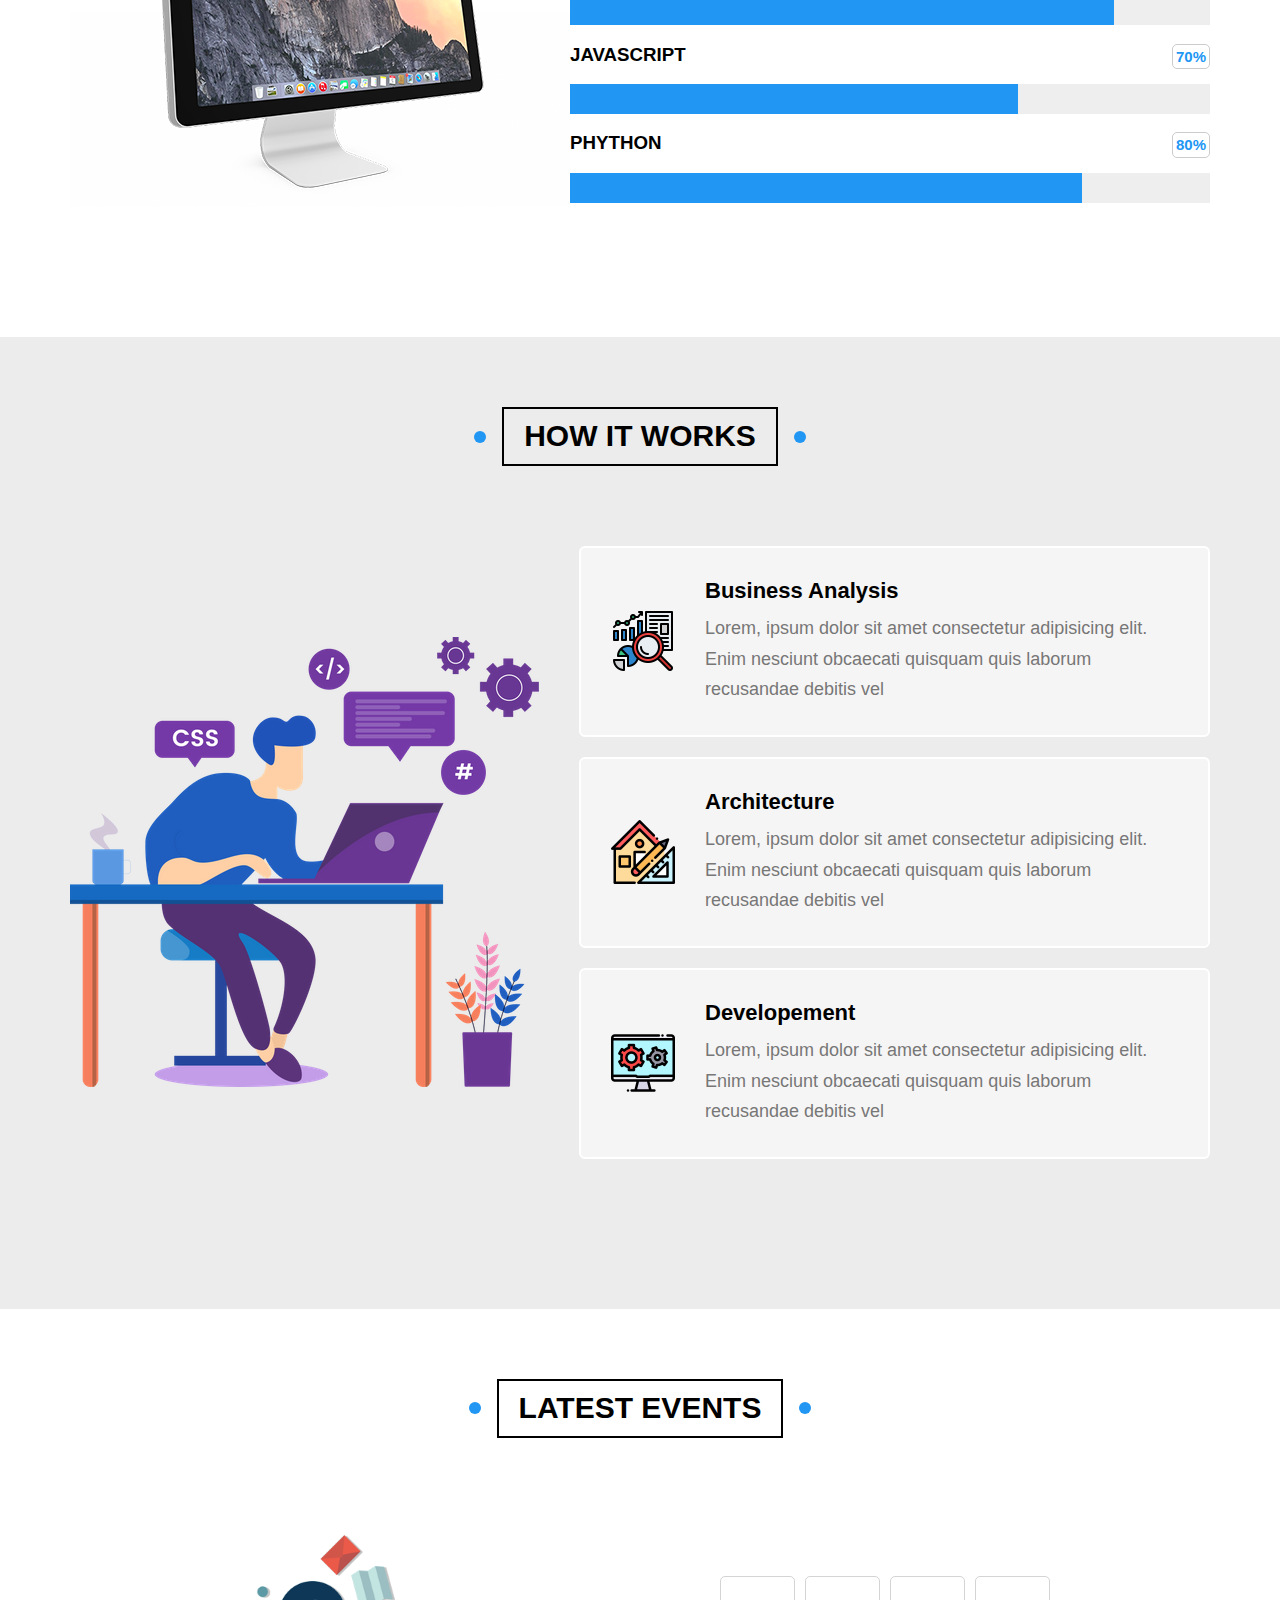
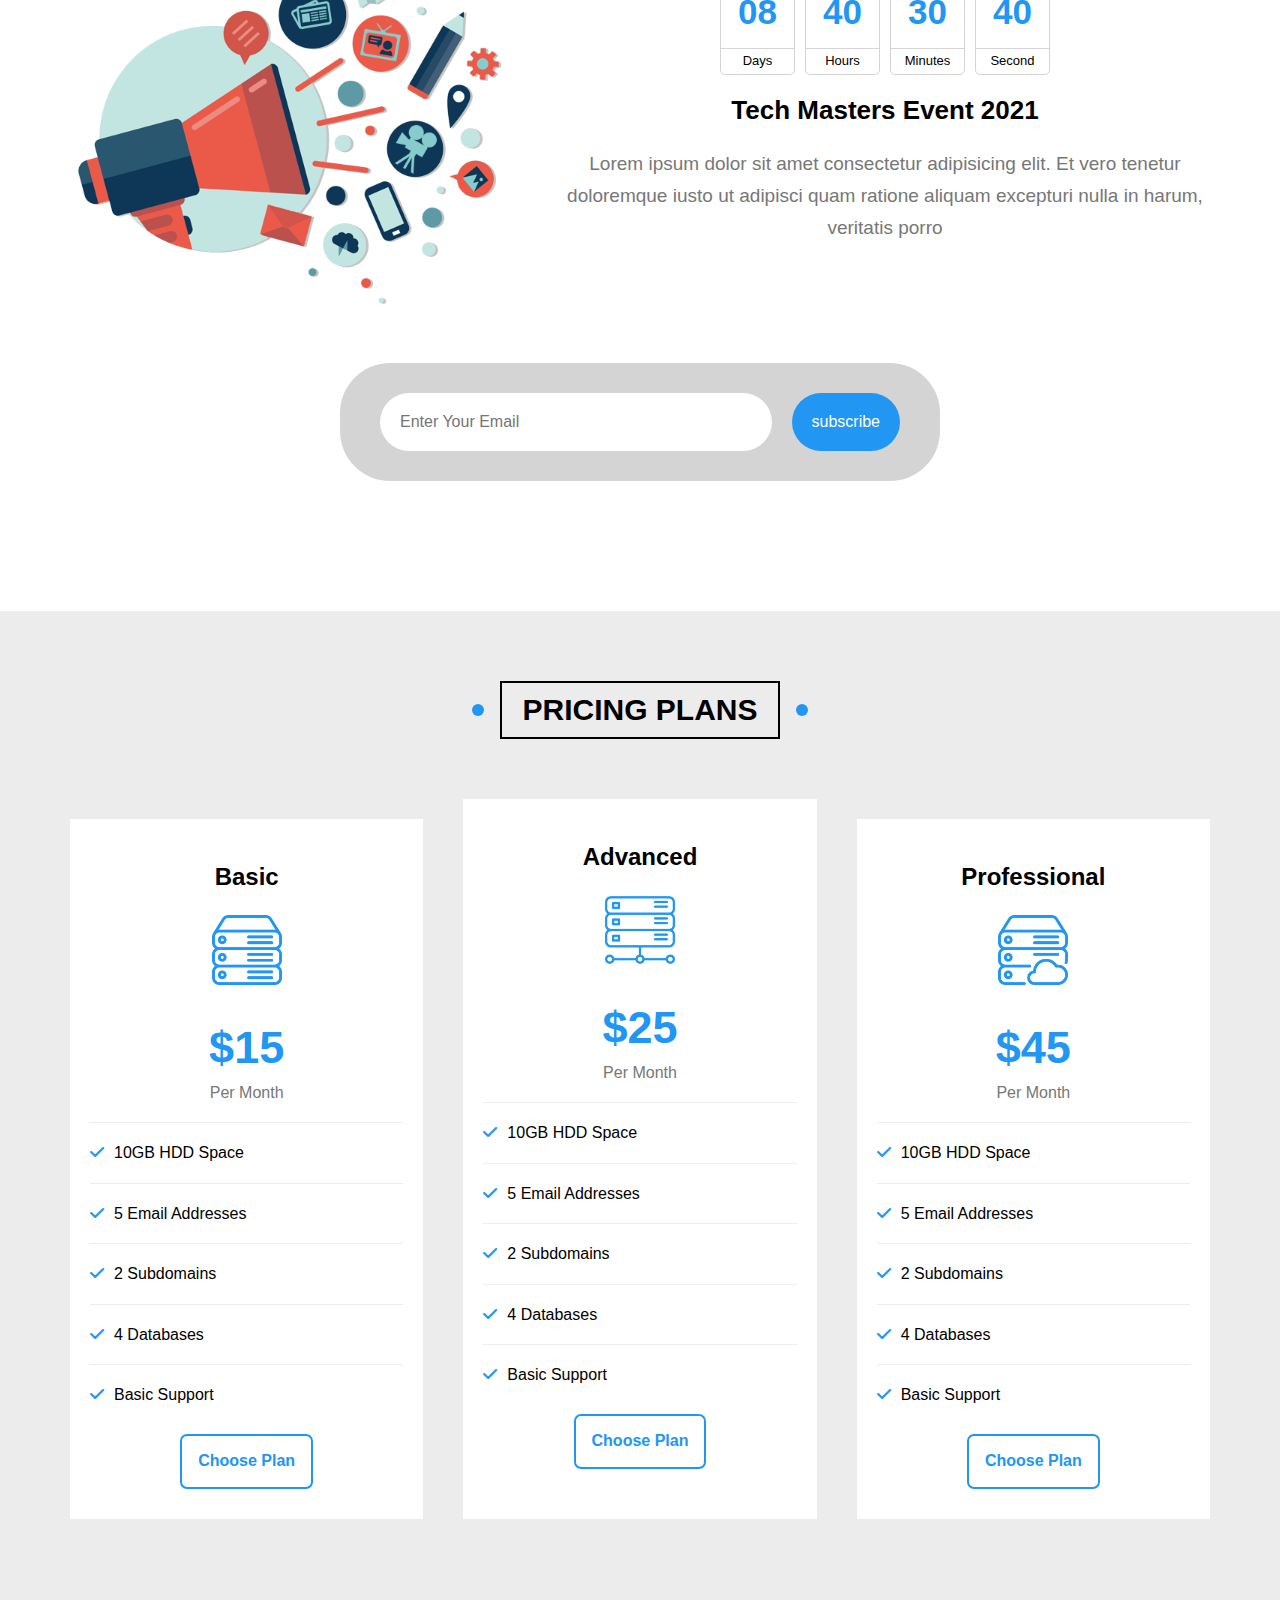
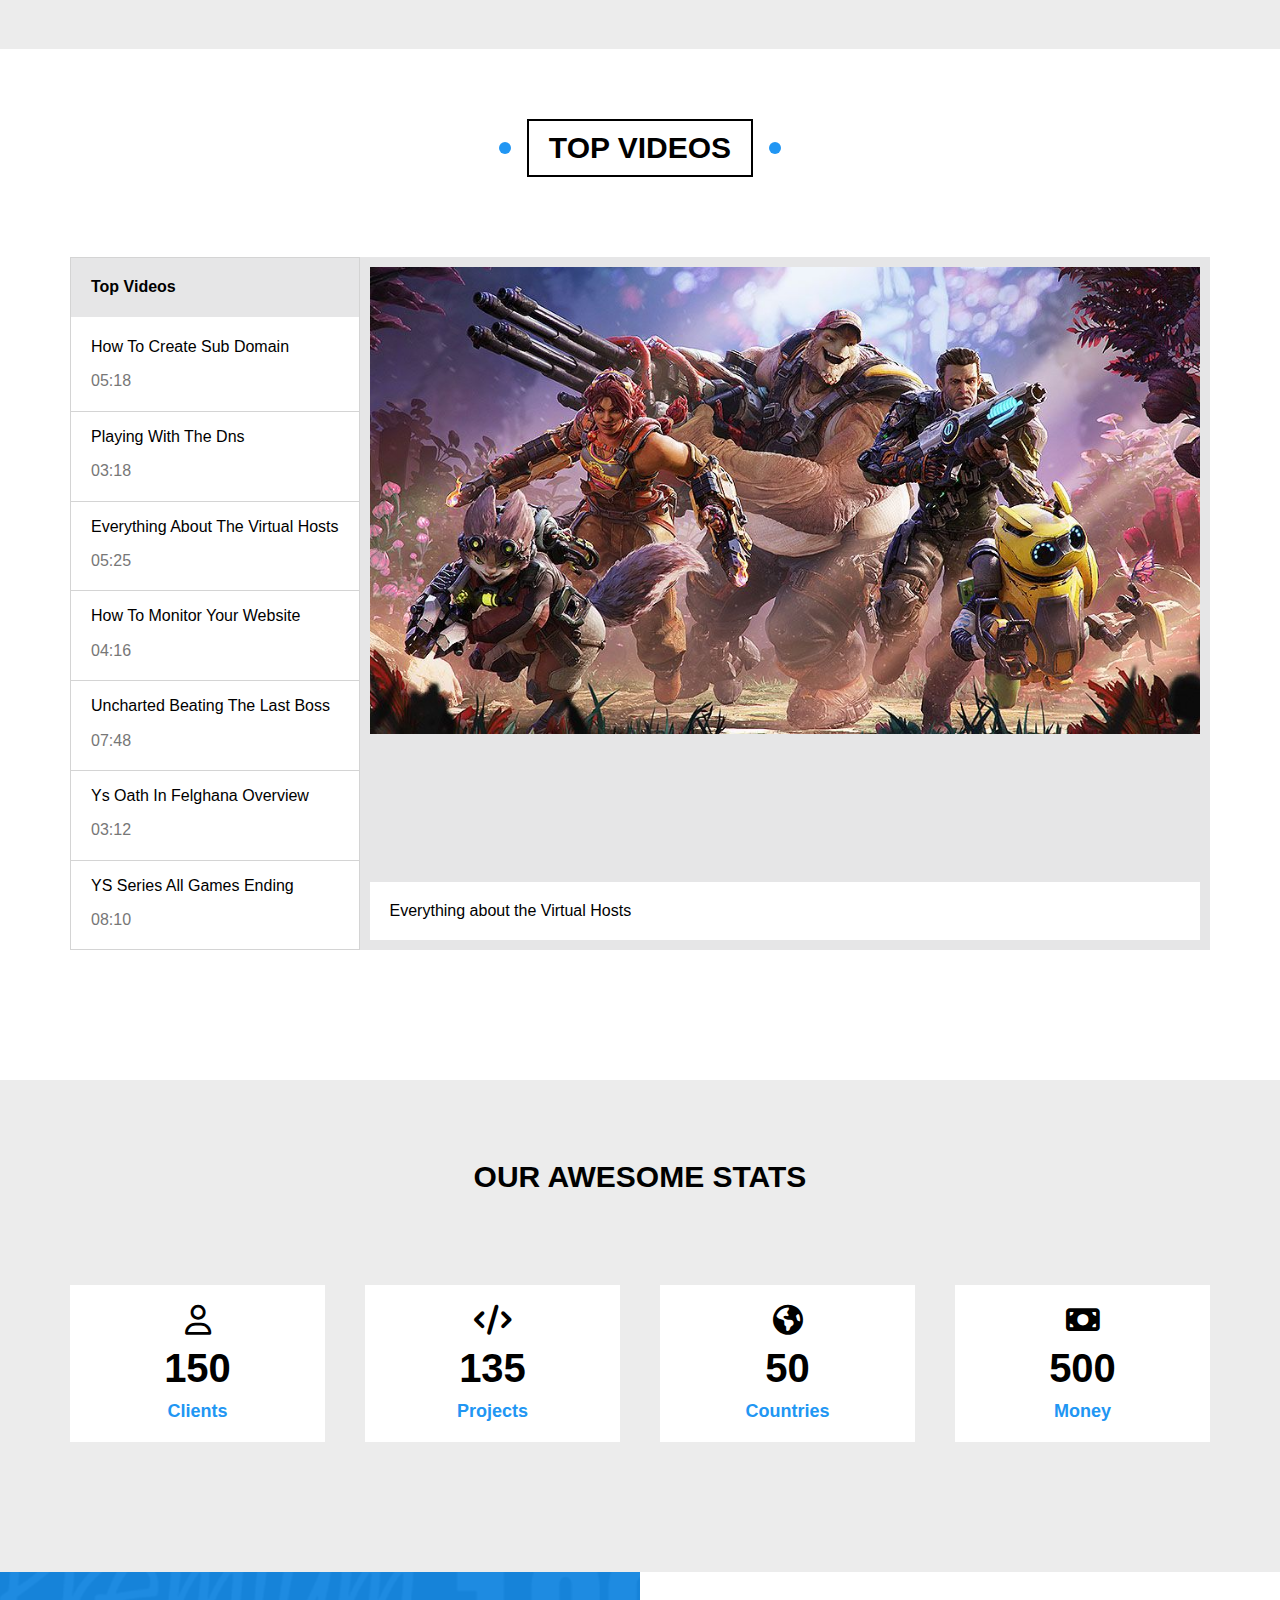
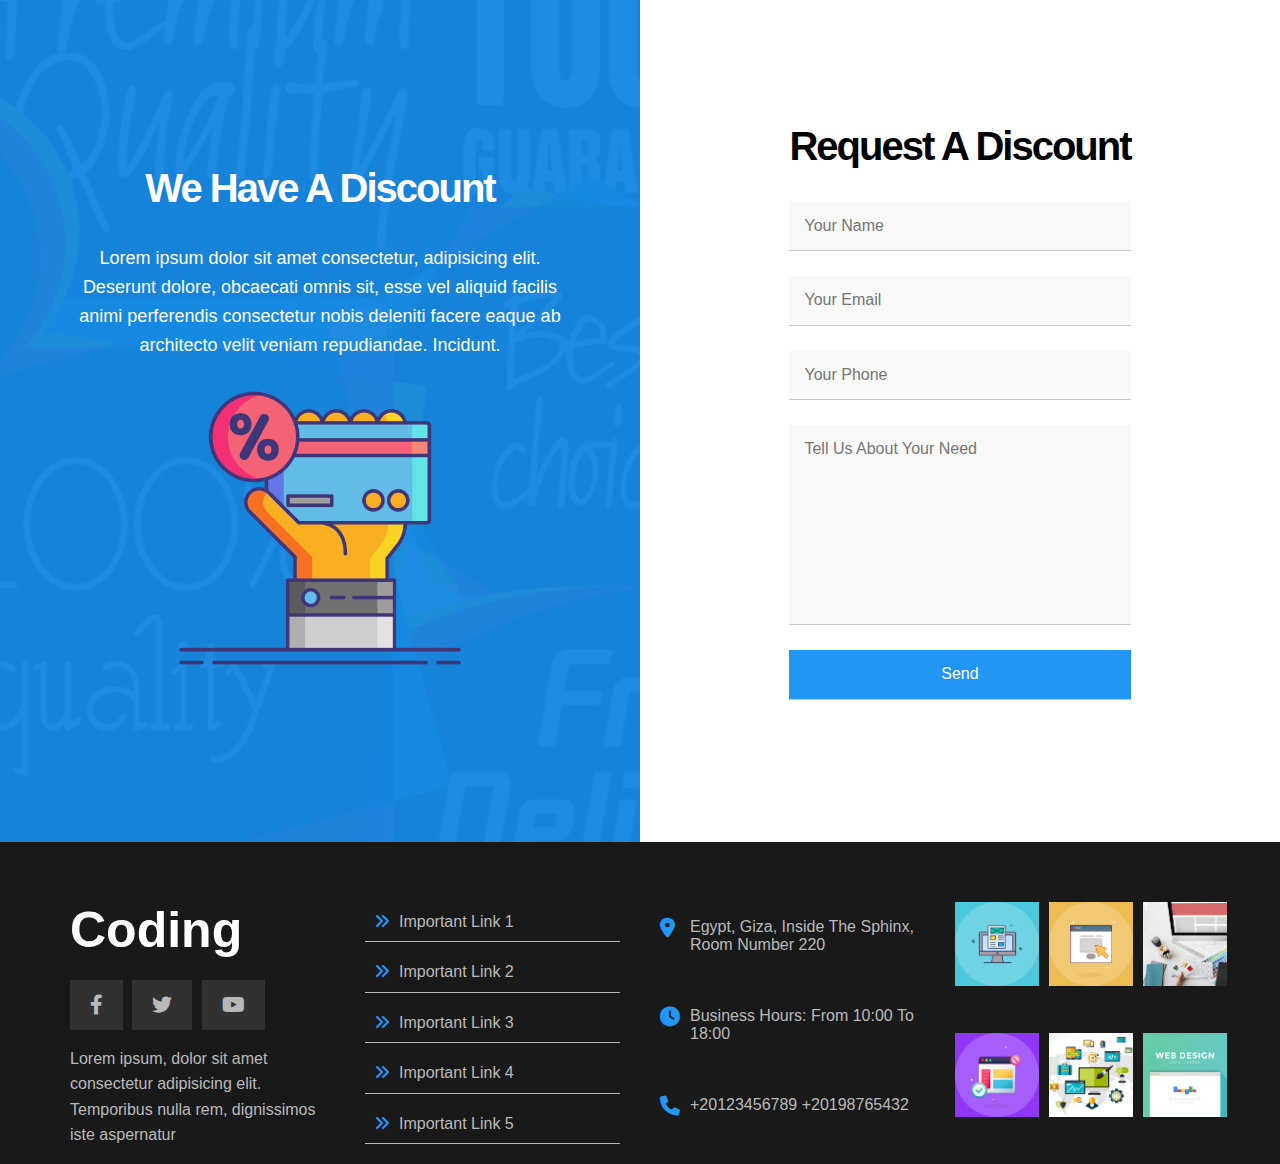
<file: gallery.html>
<!DOCTYPE html>
<html lang="en">
<head>
    <meta charset="UTF-8">
    <meta http-equiv="X-UA-Compatible" content="IE=edge">
    <meta name="viewport" content="width=device-width, initial-scale=1.0">
    <title>Gallery</title>
    <!-- Render All Elements -->
    <link rel="stylesheet" href="Css/normalize.css">
    <!-- Normalize -->
    <link rel="stylesheet" href="Css/all.min.css">
    <!-- Main File Css -->
    <link rel="stylesheet" href="Css/elzero.css">
    <!-- Google Fonts -->
    <link rel="preconnect" href="https://fonts.googleapis.com">

<link rel="preconnect" href="https://fonts.gstatic.com" crossorigin>
<link href="https://fonts.googleapis.com/css2?family=Cairo:wght@300;400;700;800&family=Open+Sans:ital,wght@0,800;1,400&display=swap" rel="stylesheet">
     
</head>
<body>
    <div class="header" id="header">
        <div class="container">
            <a href="#logo" class="logo">gallery</a>
            <ul class="main-nav">
                <li><a href="#articles">Articles</a></li>
                <li><a href="#gallery">Gallery</a></li>
                <li><a href="#featuers">Featuers</a></li>
                <li><a class="other" href="#other links">Other Links</a>
                           <!-- Start Megamenu -->
                <div class="mega-menu">
                  <div class="image">
                    <img src="images/megamenu.png" alt="" />
                  </div>
                  <ul class="links">
                    <li>
                      <a href="#testimonials"><i class="far fa-comments fa-fw"></i> Testimonials</a>
                    </li>
                    <li>
                      <a href="#team-members"><i class="far fa-user fa-fw"></i> Team Members</a>
                    </li>
                    <li>
                      <a href="#services"><i class="far fa-building fa-fw"></i> Services</a>
                    </li>
                    <li>
                      <a href="#our-skills"><i class="far fa-check-circle fa-fw"></i> Our Skills</a>
                    </li>
                    <li>
                      <a href="#work-steps"><i class="far fa-clipboard fa-fw"></i> How It Works</a>
                    </li>
                  </ul>
                  <ul class="links">
                    <li>
                      <a href="#events"><i class="far fa-calendar-alt fa-fw"></i> Events</a>
                    </li>
                    <li>
                      <a href="#pricing"><i class="fas fa-server fa-fw"></i> Pricing Plans</a>
                    </li>
                    <li>
                      <a href="#video"><i class="far fa-play-circle fa-fw"></i> Top Videos</a>
                    </li>
                    <li>
                      <a href="#stats"><i class="far fa-chart-bar fa-fw"></i> Stats</a>
                    </li>
                    <li>
                      <a href="#discount"><i class="fas fa-percent fa-fw"></i> Request A Discount</a>
                    </li>
                  </ul>
                  </div>
                  <!-- End Megamenu -->
                </li>
            </ul>
        </div>
    </div>
    <!-- Start Landing -->
    <div class="landing" id="landing">
      <div class="container">
        <div class="text">
          <h1>Welcome,</h1>
          <p>Here Iam gonna share everything about my life.
            books iam reading,Games iam playing,Stories and Events
          </p>
        </div>
        <div class="image">
          <img src="images/landing-image.png" alt="">
        </div>
        <a href="#articles" class="go-down">
          <i class="fas fa-angle-double-down fa-3x"></i>
        </a>
      </div>
    </div>
    <!-- End Landing -->

    <!-- Start Articles -->
    <div class="articles" id="articles">
      <h2 class="main-title">Articles</h2>
      <div class="container">
        <div class="box">
          <img src="images/cat-01.jpg" alt="">
          <div class="content">
            <h3>Test Title</h3>
            <p>Lorem ipsum dolor sit amet consectetur, adipisicing elit. Reprehenderit</p>
          </div>
          <div class="info">
            <a href="#">Read More</a>
            <i class="fas fa-long-arrow-alt-right"></i>
          </div>
        </div>
        <div class="box">
          <img src="images/cat-02.jpg" alt="">
          <div class="content">
            <h3>Test Title</h3>
            <p>Lorem ipsum dolor sit amet consectetur, adipisicing elit. Reprehenderit</p>
          </div>
          <div class="info">
            <a href="#">Read More</a>
            <i class="fas fa-long-arrow-alt-right"></i>
          </div>
        </div>
        <div class="box">
          <img src="images/cat-03.jpg" alt="">
          <div class="content">
            <h3>Test Title</h3>
            <p>Lorem ipsum dolor sit amet consectetur, adipisicing elit. Reprehenderit</p>
          </div>
          <div class="info">
            <a href="#">Read More</a>
            <i class="fas fa-long-arrow-alt-right"></i>
          </div>
        </div>
        <div class="box">
          <img src="images/cat-04.jpg" alt="">
          <div class="content">
            <h3>Test Title</h3>
            <p>Lorem ipsum dolor sit amet consectetur, adipisicing elit. Reprehenderit</p>
          </div>
          <div class="info">
            <a href="#">Read More</a>
            <i class="fas fa-long-arrow-alt-right"></i>
          </div>
        </div>
        <div class="box">
          <img src="images/cat-05.jpg" alt="">
          <div class="content">
            <h3>Test Title</h3>
            <p>Lorem ipsum dolor sit amet consectetur, adipisicing elit. Reprehenderit</p>
          </div>
          <div class="info">
            <a href="#">Read More</a>
            <i class="fas fa-long-arrow-alt-right"></i>
          </div>
        </div>
        <div class="box">
          <img src="images/cat-06.jpg" alt="">
          <div class="content">
            <h3>Test Title</h3>
            <p>Lorem ipsum dolor sit amet consectetur, adipisicing elit. Reprehenderit</p>
          </div>
          <div class="info">
            <a href="#">Read More</a>
            <i class="fas fa-long-arrow-alt-right"></i>
          </div>
        </div>
        <div class="box">
          <img src="images/cat-07.jpg" alt="">
          <div class="content">
            <h3>Test Title</h3>
            <p>Lorem ipsum dolor sit amet consectetur, adipisicing elit. Reprehenderit</p>
          </div>
          <div class="info">
            <a href="#">Read More</a>
            <i class="fas fa-long-arrow-alt-right"></i>
          </div>
        </div>
        <div class="box">
          <img src="images/cat-08.jpg" alt="">
          <div class="content">
            <h3>Test Title</h3>
            <p>Lorem ipsum dolor sit amet consectetur, adipisicing elit. Reprehenderit</p>
          </div>
          <div class="info">
            <a href="#">Read More</a>
            <i class="fas fa-long-arrow-alt-right"></i>
          </div>
        </div>
      </div>
    </div>
    <!-- End Articles -->

    <!-- Start Gallery -->
    <div class="gallery" id="gallery">
        <h2 class="main-title">gallery</h2>
      <div class="container">
        <div class="box">
          <div class="image">
        <img src="images/gallery-01.png" alt="">
          </div>
        </div>
        <div class="box">
          <div class="image">
            <img src="images/gallery-02.png" alt="">
          </div>
        </div>
        <div class="box">
          <div class="image">
            <img src="images/gallery-03.jpg" alt="">
          </div>
        </div>
        <div class="box">
          <div class="image">
            <img src="images/gallery-04.png" alt="">
          </div>
        </div>
        <div class="box">
          <div class="image">
            <img src="images/gallery-05.jpg" alt="">
          </div>
        </div>
        <div class="box">
          <div class="image">
            <img src="images/gallery-06.png" alt="">
          </div>
        </div>
      </div>
    </div>
    <!-- End Gallery -->

    <!-- Start Features -->
    <div class="features" id="featuers">
      <h2 class="main-title">Features</h2>
      <div class="container">
        <div class="box quality">
          <div class="img-holder">
            <img src="images/features-01.jpg" alt="">
          </div>
          <h2>Quality</h2>
          <p>Lorem ipsum dolor sit amet consectetur adipisicing elit. Odit harum hic veniam eligendi minima</p>
          <a href="#">More</a>
        </div>
        <div class="box time">
          <div class="img-holder">
            <img src="images/features-02.jpg" alt="">
          </div>
          <h2>Time</h2>
          <p>Lorem ipsum dolor sit amet consectetur adipisicing elit. Odit harum hic veniam eligendi minima</p>
          <a href="#">More</a>
        </div>
        <div class="box passion">
          <div class="img-holder">
            <img src="images/features-03.jpg" alt="">
          </div>
          <h2>Passion</h2>
          <p>Lorem ipsum dolor sit amet consectetur adipisicing elit. Odit harum hic veniam eligendi minima</p>
          <a href="#">More</a>
        </div>
      </div>
    </div>
    <!-- End Features -->

    <!-- Start TESTIMONIALS -->
    <div class="testimonials" id="testimonials">
      <h2 class="main-title">Testimonials</h2>
      <div class="container">
        <div class="card">
          <div class="image">
          <img src="images/avatar-01.png" alt="">
          </div>
          <div class="card-info">
            <h3>Luqman ALi</h3>
            <p>Full Stack Developer</p>
            <i class="fa-solid fa-star"></i><i class="fa-solid fa-star"></i><i class="fa-solid fa-star"></i><i class="fa-solid fa-star"></i><i class="fa-regular fa-star"></i>
            <p>Lorem ipsum dolor sit amet consectetur adipisicing elit. Maiores et reiciendis voluptatum, amet est natus quaerat ducimus</p>
          </div>
        </div>
        <div class="card">
          <div class="image">
          <img src="images/avatar-02.png" alt="">
          </div>
          <div class="card-info">
            <h3>Luqman ALi</h3>
            <p>Full Stack Developer</p>
            <i class="fa-solid fa-star"></i><i class="fa-solid fa-star"></i><i class="fa-solid fa-star"></i><i class="fa-solid fa-star"></i><i class="fa-regular fa-star"></i>
            <p>Lorem ipsum dolor sit amet consectetur adipisicing elit. Maiores et reiciendis voluptatum, amet est natus quaerat ducimus</p>
          </div>
        </div>
        <div class="card">
          <div class="image">
          <img src="images/avatar-03.png" alt="">
          </div>
          <div class="card-info">
            <h3>Luqman ALi</h3>
            <p>Full Stack Developer</p>
            <i class="fa-solid fa-star"></i><i class="fa-solid fa-star"></i><i class="fa-solid fa-star"></i><i class="fa-solid fa-star"></i><i class="fa-regular fa-star"></i>
            <p>Lorem ipsum dolor sit amet consectetur adipisicing elit. Maiores et reiciendis voluptatum, amet est natus quaerat ducimus</p>
          </div>
        </div>
        <div class="card">
          <div class="image">
          <img src="images/avatar-04.png" alt="">
          </div>
          <div class="card-info">
            <h3>Luqman ALi</h3>
            <p>Full Stack Developer</p>
            <i class="fa-solid fa-star"></i><i class="fa-solid fa-star"></i><i class="fa-solid fa-star"></i><i class="fa-solid fa-star"></i><i class="fa-solid fa-star"></i>
            <p>Lorem ipsum dolor sit amet consectetur adipisicing elit. Maiores et reiciendis voluptatum, amet est natus quaerat ducimus</p>
          </div>
        </div>
        <div class="card">
          <div class="image">
          <img src="images/avatar-05.png" alt="">
          </div>
          <div class="card-info">
            <h3>Luqman ALi</h3>
            <p>Full Stack Developer</p>
            <i class="fa-solid fa-star"></i><i class="fa-solid fa-star"></i><i class="fa-solid fa-star"></i><i class="fa-regular fa-star"></i><i class="fa-regular fa-star"></i>
            <p>Lorem ipsum dolor sit amet consectetur adipisicing elit. Maiores et reiciendis voluptatum, amet est natus quaerat ducimus</p>
          </div>
        </div>
        <div class="card">
          <div class="image">
          <img src="images/avatar-06.png" alt="">
          </div>
          <div class="card-info">
            <h3>Luqman ALi</h3>
            <p>Full Stack Developer</p>
            <i class="fa-solid fa-star"></i><i class="fa-solid fa-star"></i><i class="fa-solid fa-star"></i><i class="fa-regular fa-star"></i><i class="fa-regular fa-star"></i>
            <p>Lorem ipsum dolor sit amet consectetur adipisicing elit. Maiores et reiciendis voluptatum, amet est natus quaerat ducimus</p>
          </div>
        </div>
      </div>
    </div>
    <!-- End TESTIMONIALS -->

    <!-- Start team-members -->
    <div class="team-members" id="team-members">
      <h2 class="main-title">Team Members</h2>
      <div class="container">
        <div class="box">
          <div class="data">
            <img src="images/team-01.jpg" alt="">
            <div class="social">
              <a href="#"><i class="fa-brands fa-facebook"></i></a>
              <a href="#"><i class="fa-brands fa-twitter"></i></a>
              <a href="#"><i class="fa-brands fa-linkedin"></i></a>
              <a href="#"><i class="fa-brands fa-youtube"></i></a>
            </div>
          </div>
            <div class="info">
              <h3>Name</h3>
              <p>Simple Short Description</p>
            </div>
        </div>
        <div class="box">
          <div class="data">
            <img src="images/team-02.jpg" alt="">
            <div class="social">
              <a href="#"><i class="fa-brands fa-facebook"></i></a>
              <a href="#"><i class="fa-brands fa-twitter"></i></a>
              <a href="#"><i class="fa-brands fa-linkedin"></i></a>
              <a href="#"><i class="fa-brands fa-youtube"></i></a>
            </div>
          </div>
            <div class="info">
              <h3>Name</h3>
              <p>Simple Short Description</p>
            </div>
        </div>
        <div class="box">
          <div class="data">
            <img src="images/team-03.jpg" alt="">
            <div class="social">
              <a href="#"><i class="fa-brands fa-facebook"></i></a>
              <a href="#"><i class="fa-brands fa-twitter"></i></a>
              <a href="#"><i class="fa-brands fa-linkedin"></i></a>
              <a href="#"><i class="fa-brands fa-youtube"></i></a>
            </div>
          </div>
            <div class="info">
              <h3>Name</h3>
              <p>Simple Short Description</p>
            </div>
        </div>
        <div class="box">
          <div class="data">
            <img src="images/team-04.jpg" alt="">
            <div class="social">
              <a href="#"><i class="fa-brands fa-facebook"></i></a>
              <a href="#"><i class="fa-brands fa-twitter"></i></a>
              <a href="#"><i class="fa-brands fa-linkedin"></i></a>
              <a href="#"><i class="fa-brands fa-youtube"></i></a>
            </div>
          </div>
            <div class="info">
              <h3>Name</h3>
              <p>Simple Short Description</p>
            </div>
        </div>
        <div class="box">
          <div class="data">
            <img src="images/team-05.png" alt="">
            <div class="social">
              <a href="#"><i class="fa-brands fa-facebook"></i></a>
              <a href="#"><i class="fa-brands fa-twitter"></i></a>
              <a href="#"><i class="fa-brands fa-linkedin"></i></a>
              <a href="#"><i class="fa-brands fa-youtube"></i></a>
            </div>
          </div>
            <div class="info">
              <h3>Name</h3>
              <p>Simple Short Description</p>
            </div>
        </div>
        <div class="box">
          <div class="data">
            <img src="images/team-06.png" alt="">
            <div class="social">
              <a href="#"><i class="fa-brands fa-facebook"></i></a>
              <a href="#"><i class="fa-brands fa-twitter"></i></a>
              <a href="#"><i class="fa-brands fa-linkedin"></i></a>
              <a href="#"><i class="fa-brands fa-youtube"></i></a>
            </div>
          </div>
            <div class="info">
              <h3>Name</h3>
              <p>Simple Short Description</p>
            </div>
        </div>
        <div class="box">
          <div class="data">
            <img src="images/team-07.jpg" alt="">
            <div class="social">
              <a href="#"><i class="fa-brands fa-facebook"></i></a>
              <a href="#"><i class="fa-brands fa-twitter"></i></a>
              <a href="#"><i class="fa-brands fa-linkedin"></i></a>
              <a href="#"><i class="fa-brands fa-youtube"></i></a>
            </div>
          </div>
            <div class="info">
              <h3>Name</h3>
              <p>Simple Short Description</p>
            </div>
        </div>
        <div class="box">
          <div class="data">
            <img src="images/team-08.jpg" alt="">
            <div class="social">
              <a href="#"><i class="fa-brands fa-facebook"></i></a>
              <a href="#"><i class="fa-brands fa-twitter"></i></a>
              <a href="#"><i class="fa-brands fa-linkedin"></i></a>
              <a href="#"><i class="fa-brands fa-youtube"></i></a>
            </div>
          </div>
            <div class="info">
              <h3>Name</h3>
              <p>Simple Short Description</p>
            </div>
        </div>
      </div>
    </div>
    <!-- End team-members -->

    <!-- Start Services -->
    <div class="services" id="services">
      <h2 class="main-title">Services</h2>
      <div class="container">
        <div class="box">
          <i class="fa-solid fa-user-secret"></i>
          <h2>Security</h2>
          <div class="info">
            <a href="#">Details</a>
          </div>
        </div>
        <div class="box">
          <i class="fa-solid fa-screwdriver-wrench"></i>
          <h2>Fixing Issues</h2>
          <div class="info">
            <a href="#">Details</a>
          </div>
        </div>
        <div class="box">
          <i class="fa-solid fa-map-location"></i>
          <h2>Location</h2>
          <div class="info">
            <a href="#">Details</a>
          </div>
        </div>
        <div class="box">
          <i class="fas fa-laptop-code fa-4x"></i>
          <h2>Coding</h2>
          <div class="info">
            <a href="#">Details</a>
          </div>
        </div>
        <div class="box">
          <i class="fa-solid fa-dragon"></i>
          <h2>Security</h2>
          <div class="info">
            <a href="#">Details</a>
          </div>
        </div>
        <div class="box">
          <i class="fas fa-bullhorn fa-4x"></i>
          <h2>Marking</h2>
          <div class="info">
            <a href="#">Details</a>
          </div>
        </div>
        
        
      </div>
    </div>
    <!-- End Services -->

    <!-- Start Skills -->
    <div class="our-skills" id="our-skills">
      <h2 class="main-title">Our Skills</h2>
      <div class="container">
          <img src="images/skills.png" alt="">
          <div class="skills">
            <div class="skill">
              <h3>Html <span>80%</span></h3>
              <div class="the-progress">
                <span style="width: 80%;"></span>
              </div>
            </div>
            <div class="skill">
              <h3>Css <span>85%</span></h3>
              <div class="the-progress">
                <span style="width: 85%;"></span>
              </div>
            </div>
            <div class="skill">
              <h3>JavaScript <span>70%</span></h3>
              <div class="the-progress">
                <span style="width: 70%;"></span>
              </div>
            </div>
            <div class="skill">
              <h3>Phython <span>80%</span></h3>
              <div class="the-progress">
                <span style="width: 80%;"></span>
              </div>
            </div>
          </div>

      </div>
    </div>
    <!-- End Skills -->

    <!-- Start Work -->
    <div class="work-steps" id="work-steps">
      <h2 class="main-title">How It Works</h2>
      <div class="container">
        <img src="images/work-steps.png" alt="">
        <div class="work">
          <div class="box">
            <img src="images/work-steps-1.png" alt="">
            <div class="cap">
              <h3>Business Analysis</h3>
              <p>Lorem, ipsum dolor sit amet consectetur adipisicing elit. 
              Enim nesciunt obcaecati quisquam quis laborum recusandae debitis vel</p>
            </div>
          </div>
          <div class="box">
            <img src="images/work-steps-2.png" alt="">
            <div class="cap">
              <h3>Architecture</h3>
              <p>Lorem, ipsum dolor sit amet consectetur adipisicing elit. 
              Enim nesciunt obcaecati quisquam quis laborum recusandae debitis vel</p>
            </div>
          </div>
          <div class="box">
            <img src="images/work-steps-3.png" alt="">
            <div class="cap">
              <h3>Developement</h3>
              <p>Lorem, ipsum dolor sit amet consectetur adipisicing elit. 
              Enim nesciunt obcaecati quisquam quis laborum recusandae debitis vel</p>
            </div>
          </div>
        </div>
      </div>
    </div>
    <!-- End Work -->

    <!-- Start Events -->
    <div class="events" id="events">
      <div class="dots dots-up"></div>
      <h2 class="main-title">Latest Events</h2>
      <div class="container">
          <img src="images/events.png" alt="">
        <div class="info">
          <div class="time">
            <div class="unit">
              <span>08</span>
              <span>Days</span>
            </div>
            <div class="unit">
              <span>40</span>
              <span>Hours</span>
            </div>
            <div class="unit">
              <span>30</span>
              <span>Minutes</span>
            </div>
            <div class="unit">
              <span>40</span>
              <span>Second</span>
            </div>
          </div>
            <h2 class="title">Tech Masters Event 2021</h2>
            <p class="description">Lorem ipsum dolor sit amet consectetur adipisicing elit.
               Et vero tenetur doloremque iusto ut adipisci quam ratione aliquam excepturi nulla in harum, veritatis porro</p>
        </div>
        <div class="subscribe">
          <form action="">
            <input type="email" name="email" id="email" placeholder="Enter Your Email">
            <input type="submit" value="subscribe">
          </form>
        </div>
      </div>
    </div>
    <!-- End Events -->

    <!-- Start Pricing -->
    <div class="pricing" id="pricing">
      <h2 class="main-title">Pricing Plans</h2>
      <div class="container">
        <div class="card">
          <div class="info">
            <h3>Basic</h3>
            <img src="images/hosting-basic.png" alt="">
            <h2>$15</h2>
            <span>Per Month</span>
          </div>
          <ul class="option">
            <li>10GB HDD Space</li>
            <li>5 Email Addresses</li>
            <li>2 Subdomains</li>
            <li>4 Databases</li>
            <li>Basic Support</li>
          </ul>
          <a href="#">Choose Plan</a>
        </div>
        <div class="card">
          <div class="info">
            <h3>Advanced</h3>
            <img src="images/hosting-advanced.png" alt="">
            <h2>$25</h2>
            <span>Per Month</span>
          </div>
          <ul class="option">
            <li>10GB HDD Space</li>
            <li>5 Email Addresses</li>
            <li>2 Subdomains</li>
            <li>4 Databases</li>
            <li>Basic Support</li>
          </ul>
          <a href="#">Choose Plan</a>
        </div>
        <div class="card">
          <div class="info">
            <h3>Professional</h3>
            <img src="images/hosting-professional.png" alt="">
            <h2>$45</h2>
            <span>Per Month</span>
          </div>
          <ul class="option">
            <li>10GB HDD Space</li>
            <li>5 Email Addresses</li>
            <li>2 Subdomains</li>
            <li>4 Databases</li>
            <li>Basic Support</li>
          </ul>
          <a href="#">Choose Plan</a>
        </div>
      </div>
    </div>
    <!-- End Pricing -->

    <!-- Start Video -->
    <div class="video" id="video">
      <h2 class="main-title">TOP VIDEOS</h2>
      <div class="container">
        <div class="info">
          <h4>Top Videos</h4>
          <div class="part">
            <p>How To Create Sub Domain</p>
            <span>05:18</span>
          </div>
          <div class="part">
            <p>Playing With The Dns</p>
            <span>03:18</span>
          </div>
          <div class="part">
            <p>Everything About The Virtual Hosts</p>
            <span>05:25</span>
          </div>
          <div class="part">
            <p>How To Monitor Your Website</p>
            <span>04:16</span>
          </div>
          <div class="part">
            <p>Uncharted Beating The Last Boss</p>
            <span>07:48</span>
          </div>
          <div class="part">
            <p>Ys Oath In Felghana Overview</p>
            <span>03:12</span>
          </div>
          <div class="part">
            <p>YS Series All Games Ending</p>
            <span>08:10</span>
          </div>
        </div>
        <div class="info-two">
          <img src="images/video-preview.jpg" alt="">
          <p>Everything about the Virtual Hosts</p>
        </div>
      </div>
    </div>
    <!-- End Video -->

    <!-- Start Stats -->
    <div class="stats" id="stats">
      <h2 class="second-title">Our Awesome Stats</h2>
      <div class="container">
        <div class="box">
          <i class="fa-regular fa-user"></i>
          <span>150</span>
          <span>Clients</span>
        </div>
        <div class="box">
          <i class="fa-solid fa-code"></i>
          <span>135</span>
          <span>Projects</span>
        </div>
        <div class="box">
          <i class="fa-solid fa-earth-americas"></i>
          <span>50</span>
          <span>Countries</span>
        </div>
        <div class="box">
          <i class="fa-solid fa-money-bill"></i>
          <span>500</span>
          <span>Money</span>
        </div>
      </div>
    </div>
    <!-- End Stats -->

    <!-- Start Discount -->
    <div class="discount" id="discount">
      <div class="image">
        <div class="content">
          <h2>We Have A Discount</h2>
          <p>Lorem ipsum dolor sit amet consectetur, adipisicing elit. Deserunt dolore, obcaecati omnis sit,
             esse vel aliquid facilis animi perferendis consectetur nobis deleniti facere eaque ab
              architecto velit veniam repudiandae. Incidunt.</p>
              <img src="images/discount.png" alt="">
        </div>
      </div>
      <div class="form">
        <div class="content">
          <h2>Request A Discount</h2>
          <form action="">
            <input class="input" type="text" name="text" id="" placeholder="Your Name">
            <input class="input" type="email" name="email" id="" placeholder="Your Email">
            <input class="input" type="number" name="number" id="" placeholder="Your Phone">
            <textarea class="input" name="" id="" cols="30" rows="10" placeholder="Tell Us About Your Need"></textarea>
            <input class="input" type="submit" value="Send">
         </form>
        </div>
      </div>
    </div>
    <!-- End Discount -->

    <!-- Start Footer -->
    <div class="footer" id="footer">
      <div class="container">
        <div class="one">
          <h1>Coding</h1>
          <div class="links">
            <i class="fa-brands fa-facebook-f"></i>
            <i class="fa-brands fa-twitter"></i>
            <i class="fa-brands fa-youtube"></i>
          </div>
          <p>Lorem ipsum, dolor sit amet consectetur adipisicing elit. Temporibus nulla rem, dignissimos iste aspernatur</p>
        </div>
        <div class="two">
          <ul>
            <li><a href="#">Important Link 1</a></li>
            <li><a href="#">Important Link 2</a></li>
            <li><a href="#">Important Link 3</a></li>
            <li><a href="#">Important Link 4</a></li>
            <li><a href="#">Important Link 5</a></li>
          </ul>
        </div>
        <div class="three">
          <div class="address">
            <i class="fa-solid fa-location-dot"></i>
            <p>Egypt, Giza, Inside The Sphinx, Room Number 220</p>
          </div>
          <div class="address">
            <i class="fa-solid fa-clock"></i>
            <p>Business Hours: From 10:00 To 18:00</p>
          </div>
          <div class="address">
            <i class="fa-solid fa-phone"></i>
            <p>+20123456789
              +20198765432</p>
          </div>
        </div>
        <div class="four">
          <img src="images/gallery-01.png" alt="">
          <img src="images/gallery-02.png" alt="">
          <img src="images/gallery-03.jpg" alt="">
          <img src="images/gallery-04.png" alt="">
          <img src="images/gallery-05.jpg" alt="">
          <img src="images/gallery-06.png" alt="">

        </div>
      </div>
    </div>
    <!-- End Footer -->
</html>
</file>
<file: Css/elzero.css>
/* Global Rules */
* {
    -webkit-box-sizing: border-box;
    -moz-box-sizing: border-box;
    box-sizing: border-box;
}

body {
    font-family: "cario", sans-serif;
    counter-reset: x;
}

html {
    scroll-behavior: smooth;
}

ul {
    list-style: none;
    padding: 0;
    margin: 0;
}

a {
    text-decoration: none;
}

.container {
    padding-left: 15px;
    padding-right: 15px;
    margin-left: auto;
    margin-right: auto;
}

:root {
    --main-color: #2196f3;
    --main-color-alt: #1787e0;
    --main-transiton: 0.3s;
    --main-section-padding:100px;
}

/* Small */
@media (min-width: 768px) {
    .container {
        width: 750px;
    }
}

/* Medium */
@media (min-width: 992px) {
    .container {
        width: 970px;
    }
}

/* Large */
@media (min-width: 1200px) {
    .container {
        width: 1170px;
    }
}
.main-title::before,
.main-title::after {
    content: "";
    position: absolute;
    width: 12px;
    height: 12px;
    background-color: var(--main-color);
    border-radius: 50%;
    top: 50%;
    z-index: -1;
    transform: translateY(-50%);
}
.main-title::before {
    left: -30px;
}
.main-title:hover::before {
    animation: move-it-left 0.5s linear ;
    animation-fill-mode: forwards;
    z-index: -1;

}
.main-title {
    text-transform: uppercase;
    border: 2px solid black;
    width: fit-content;
    padding: 10px 20px;
    margin: 0 auto 80px;
    font-size: 30px;
    position: relative;
    transition: var(--main-transiton);
}
.main-title:hover {
    transition-delay: 0.5s;
    color: white;
    /* background-color: ; */
    border-color: var(--main-color);
}
.main-title::after {
    right: -30px;
}
.main-title:hover::after {
    animation: move-it-right 0.5s linear ;
    animation-fill-mode: forwards;
    z-index: -1;
}
/* End Global Rules */
/* Start Header */
.header {
    background-color: white;
    box-shadow: 0 0px 10px #ddd;
    position: relative;

}

.header .container {
    display: flex;
    justify-content: space-between;
    align-items: center;
    flex-wrap: wrap;
    height: 72px;
    position: relative;

}

.header .logo {
    color: var(--main-color);
    font-weight: bold;
    font-size: 26px;
    height: 72px;
    text-align: center;
    display: flex;
    justify-content: center;
    align-items: center;
}

@media (max-width:767px) {
    .header .logo {
        width: 100%;
    }
}

.header .main-nav {
    display: flex;
    justify-content: center;
    align-items: center;
}

@media (max-width:767px) {
    .header .main-nav {
        margin: auto;
    }
}
.header .main-nav li:last-child:hover .mega-menu {
    opacity: 1;
    z-index: 100;
    top: calc(100% + 1px);
  }
.header .main-nav>li>a {
    color: black;
    font-size: 17px;
    padding: 0 30px;
    height: 72px;
    position: relative;
    display: flex;
    justify-content: center;
    align-items: center;
    transition: var(--main-transiton);
    overflow: hidden;
}

@media (max-width:767px) {
    .header .main-nav>li>a {
        padding: 10px;
        font-size: 14px;
    }
}

.header .main-nav>li>a::before {
    content: "";
    position: absolute;
    background-color: var(--main-color);
    width: 100%;
    height: 4px;
    top: 0;
    left: -100%;
    transition: var(--main-transiton);
}

.header .main-nav > li > a:hover {
    background-color: #fafafa;
    color: var(--main-color);
}

.header .main-nav > li > a:hover::before {
    left: 0;
}

/* Start Mega-menu */
.header .mega-menu {
    position: absolute;
    z-index: -1;
    left: 0;
    background-color: white;
    display: flex;
    padding: 30px;
    border-bottom: 2px solid var(--main-color);
    width: 100%;
    gap: 40px;
    opacity: 0;
    top: calc(100% + 50px);
    transition: top var(--main-transiton), opacity var(--main-transiton);
}
@media (max-width:767px) {
    .header .mega-menu {
        flex-direction: column;
        gap: 0px;
        padding: 5px;
    }
}

.mega-menu .image img {
    max-width: 100%;
}

@media (max-width:991px) {
    .mega-menu .image img {
        display: none;
    }
}

.mega-menu .links {
    min-width: 240px;
    flex: 1;
}

.mega-menu .links li {
    position: relative;
}
.mega-menu .links li:not(:last-child){
    border-bottom: 1px solid #e9e6e6;
}

@media (max-width:767px) {
    .mega-menu .links:first-of-type li:last-child {
        border-bottom: 1px solid #e9e6e6;
    }
}
.mega-menu .links li::before {
    content: "";
    position: absolute;
    background-color: #fafafa;
    top: 0;
    z-index: -1;
    width: 0%;
    height: 100%;
    transition: var(--main-transiton);
}

.mega-menu .links li:hover::before {
    width: 100%;
}

.mega-menu .links li a {
    color: var(--main-color);
    display: block;
    padding: 15px;
    font-weight: bold;
    font-size: 18px;
}

.mega-menu .links li i {
    margin-right: 10px;
}

/* End Mega-menu */
/* End Header */
/* Start Landing */
.landing {
    position: relative;
}

.landing::before {
    content: "";
    position: absolute;
    background-color: #ececec;
    width: 100%;
    height: 100%;
    left: 0;
    top: -40px;
    transform-origin: top left;
    z-index: -1;
    transform: skewY(-6deg);
}

.landing .container {
    display: flex;
    align-items: center;
    min-height: calc(100vh - 72px);
    padding-bottom: 120px;
}

.landing .container .text {
    flex: 1;
}

.landing .container .text h1 {
    font-size: 40px;
    margin: 0;
    letter-spacing: -2px;
}

@media (max-width:991px) {
    .landing .container .text h1 {
        font-size: 28px;
    }

    .landing .container .text {
        text-align: center;
    }
}

@media (max-width:991px) {
    .landing .container .text p {
        margin: 10px auto;
        font-size: 18px;
    }
}

.landing .container .text p {
    color: #666;
    line-height: 1. 7;
    font-size: 23px;
    margin: 5px 0 0;
    max-width: 500px;
}

@media (max-width:991px) {
    .landing .container .text p {
        margin: 0 auto;
    }
}

.landing .container .image img {
    /* flex-basis: 50%; */
    width: 600px;
    position: relative;
    transition: var(--main-transiton);
    animation: change-image 4s linear infinite;
}

@media (max-width:991px) {
    .landing .container .image img {
        display: none;
    }
}

.landing .go-down {
    position: absolute;
    bottom: 30px;
    left: 50%;
    transform: translateX(-50%);
    color: var(--main-color);
    transition: var(--main-transiton);
    animation: move-down 1.5s ease infinite;
}

.landing .go-down:hover {
    color: var(--main-color-alt);
}

/* End Landing */
/* Start Articles */
.articles {
    padding-top: var(--main-section-padding);
    padding-bottom: var(--main-section-padding);
}
.articles .container {
    display: grid;
    grid-template-columns: repeat(auto-fill, minmax(250px, 1fr));
    gap: 40px;

}
.articles .container .box  {
    background-color: white; 
    box-shadow: 0px 2px 15px rgb(0 0 0 /10%);
    border-radius: 6px;
    overflow: hidden;
    transition: var(--main-transiton);
}
.articles .container .box:hover {
    transform: translateY(-10px);
    box-shadow: 0px 2px 15px rgb(0 0 0 /30%);

}
.articles .container .box img {
    max-width: 100%;
    

}
.articles .container .box .content {
    padding: 20px;
}
.articles .container .box .content h3 {
    margin: 0;
}
.articles .container .box .content p {
    color: #777;
    line-height: 1.7;
    margin: 10px 0px 0px;
}
.articles .container .box .info {
    padding: 20px;
    border-top: 1px solid #e6e6e7;
    display: flex;
    justify-content: space-between;
    align-items: center;
}
.articles .container .box .info a {
    color: var(--main-color);
    font-weight: bold   ;
}
.articles .container .box .info i {
    color: var(--main-color);
}
.articles .container .box:hover .info i {
    animation: move-arrow 0.6s linear infinite;
}

/* End Articles */

/* Start Gallery */
.gallery {
    padding-top: var(--main-section-padding);
    padding-bottom: var(--main-section-padding);
    position: relative;
}
.gallery::before {
    content: "";
    position: absolute;
    background-color: #ececec;
    width: 100%;
    height: 100%;
    z-index: -1;
    top: 30px;
}
.gallery .container {
    display: grid;
    grid-template-columns: repeat(auto-fill,minmax(300px,1fr));
    gap: 40px;
    
}
.gallery .container .box {
    padding: 15px;
    background-color: white;

}
.gallery .container .box .image {
    overflow: hidden;
    position: relative;

}
.gallery .container .box .image::before {
    content: "";
    position: absolute;
    background-color: rgb(255 255 255 /20%);
    left: 50%;
    top: 50%;
    width: 0px;
    height: 0px;
    opacity: 0;
    z-index: 2;
    transform: translate(-50%,-50%);
}
.gallery .box .image:hover::before{
    animation: flashing 0.7s forwards;

}
.gallery .container .box .image img {
   max-width: 100%;
   transition: var(--main-transiton);
}
.gallery .container .image:hover img {
    transform: scale(1.1) rotate(5deg);
}
/* End Gallery */
/* Start features */
.features {
    padding-top: var(--main-section-padding);
    padding-bottom: var(--main-section-padding);
}
.features .container {
    display: grid;
    grid-template-columns: repeat(auto-fill,minmax(300px,1fr));
    gap: 30px;

}
.features .container .box {
    border: 1px solid #ccc;
    text-align: center;
}
.features .box .img-holder{
    position: relative;
    overflow: hidden;
}
.features .box .img-holder::before {
    content: "";
    position: absolute;
    left: 0;
    top: 0;
    width: 100%;
    height: 100%;
}
.features .quality .img-holder::before {
    background-color:#f4403687 ;
}
.features .time .img-holder::before {
    background-color:#0096889e ;
}
.features .passion .img-holder::before {
    background-color:#03a9f49e ;
}
.features .box .img-holder::after {
    content: "";
    position: absolute;
    bottom: 0;
    border-width: 0px 0px 170px 500px;
    border-color: transparent transparent white transparent;
    border-style: solid;
    transition: var(--main-transiton);
    right: 0;  
}
.features .box:hover .img-holder::after {
    border-width: 170px 500px 170px 0px;

}
.features .container .box .img-holder img{
    max-width: 100%;

}
.features .container .box h2 {
    font-size: 40px;
    margin: 0 auto;
    width: fit-content;
    position: relative;
}
.features .container .box h2::after {
    content: "";
    position: absolute;
    height: 5px;
    bottom: -20px;
    left: 15px;
    width: calc(100% - 30px);
}
.features .container .quality h2::after{
    background-color: #f44036;
}
.features .container .time h2::after{
    background-color: #009688;
}
.features .container .passion h2::after{
    background-color: #03a9f4;
}
.features .container .box p {
    text-align: center;
    color: #777;
    margin: 30px 0px;
    font-size: 20px;
    padding: 25px;
    line-height: 2;
}
.features .container .box a {
    padding: 10px 30px;
    margin: 0 auto 20px;
    display: block;
    font-weight: bold;
    font-size: 22px;
    width: fit-content;
    border-radius: 6px;
    transition: var(--main-transiton);
    position: relative;
}
.features .container .box a::after {
    content: "";
    position: absolute;
    width: 0%;
    height: 100%;
    left: 0;
    top: 0;
    z-index: -1;
}
.features .container .box:hover a {
    transition-delay: 0.2s;
    color: white;
}
.features .container .box:hover a::after{
    animation: back 0.2s linear forwards;
}
.features .container .quality a {
    border: 3px solid #f44036;
    color: #f44036;
}
.features .container .quality a::after{
    background-color: #f44036;
}
.features .container .time a::after{
    background-color: #009688;
}
.features .container .passion a::after{
    background-color: #03a9f4;
}

.features .container .time a {
    border: 3px solid #009688;
    color: #009688;
}
.features .container .passion a {
    border: 3px solid #03a9f4;
    color: #03a9f4;
}
/* End Features */
/* Start Testimonials */
.testimonials {
    padding-top: var(--main-section-padding);
    padding-bottom: var(--main-section-padding);
    position: relative;
}
.testimonials::before {
    content: "";
    position: absolute;
    background-color: #e9e6e6;
    width: 100%;
    height: 100%;
    z-index: -1;
    top: 30px;
}
.testimonials .container {
    display: grid;
    grid-template-columns: repeat(auto-fill,minmax(300px,1fr));
    gap: 40px   ;
}
.testimonials .container .card {
    position: relative;
    background-color: white;
}
.testimonials .container .card img {
border-radius: 50%;
    position: absolute;
    /* width: 100px; */
    border: 6px solid #e9e6e6;
    max-width: 30%;
    right: 0px;
    top: -60px;
}
.testimonials .container .card .card-info {
    padding: 15px;
}
.testimonials .container .card .card-info h3 {
    color: var(--main-color);
}
.testimonials .container .card .card-info p {
    color: #777;
    line-height: 1.5;
}
.testimonials .container .card .card-info .fa-solid{
    color: #ffc107;
}
/* End Testimonials */

/* Start Team-members */
.team-members {
    padding-top: var(--main-section-padding);
    padding-bottom: var(--main-section-padding);

}
.team-members .container {
    display: grid;
    grid-template-columns: repeat(auto-fill,minmax(300px,1fr));
    gap: 80px;
}
.team-members .container .box {
    position: relative;
}
.team-members .container .box::before,
.team-members .container .box::after {
    content: "";
    position: absolute;
    top: 0%;
    right: 0%;
    height: 100%;
    border-radius: 10px;
    transition: var(--main-transiton);
}
.team-members .container .box::before {
    width: calc(100% - 60px);
    background-color: #f3f3f3;
    z-index: -2;
}
.team-members .container .box::after {
    background-color: #e4e4e4;
    width: 0;
    z-index: -1;
}
.team-members .box:hover::after {
    width: calc(100% - 60px);

}
.team-members .container .data img {
    border-radius: 10px;
    transition: var(--main-transiton);
    width: calc(100% - 60px );
}
.team-members .box:hover img{
    filter: grayscale(100%);

}
.team-members .container .data {
    display: flex;
    align-items: center;
    padding-top: 60px;
}
.team-members .container .data .social {
    display: flex;
    flex-direction: column;
    align-items: center;
    justify-content: center;
    width: 60px;
    gap: 20px;
}
.team-members .container .data .social a {
    width: 60px;
    height: 30px;
    display: flex;
    align-items: center;
    justify-content: center;
}
.team-members .container .social i {
    color: #777;
    transition: var(--main-transiton);
}
.team-members .box .social a:hover i {
    color: var(--main-color);
}
.team-members .container .info {
    margin-left: 80px;
    
}
.team-members .container .info h3 {
    color: var(--main-color);
    margin-bottom: 0;
    transition: var(--main-transiton);
}
.team-members .container .info p {
    margin:10px 0px 25px;
}
.team-members .box:hover h3 {
    color: #777;
}
/* End Team-members */
/* Start Services */
.services {
    padding-top: var(--main-section-padding);
    padding-bottom: var(--main-section-padding);
    position: relative;
}
.services::before {
    content: "";
    position: absolute;
    background-color: #e9e6e6;
    width: 100%;
    height: 100%;
    z-index: -1;
    top: 30px;
}
.services .container {
    display: grid;
    grid-template-columns: repeat(auto-fill,minmax(300px,1fr));
    gap: 40px;
}
.services .container .box {
    background-color: white;
    text-align: center;
    padding: 20px 0px 0px 0px;
    position: relative;
    transition: var(--main-transiton);
}
.services .container .box::before {
    content: "";
    position: absolute;
    top: 0px;
    width: 0;
    height: 5px;
    left: 50%;
    background-color: var(--main-color);
    transform: translateX(-50%);
    transition: var(--main-transiton);
}
.services .container .box:hover {
    transform: translateY(-10px);

}
.services .container .box:hover::before {
    width: 100%;
}
.services .container .box i {
    color: #989398;
    font-size: 50px;
}
.services .container .box h2 {
    color: var(--main-color);
    margin-bottom: 35px;
}
.services .container .box .info {
    background-color: rgb(214, 214, 213);
    padding: 15px;
    position: relative;
}
.services .container .box .info::before {
    counter-increment: x;
    content: "0" counter(x);
    position: absolute;
    width: 100px;
    height: 100%;
    display: flex;
    justify-content: center;
    align-items: center;
    background-color: var(--main-color);
    left: 0;
    top: 0;
    color: white;
    
}
.services .container .box .info::after {
    content: "";
    position: absolute;
    width: 60px;
    height: 101%;
    background-color: #989398;
    left: 83px;
    top: 0;
    transform: skewX(325deg);
}
.services .container .box .info a {
    text-align: right;   
     display: block;
    color: var(--main-color-alt);
}

/* End Services */
/* Start Skills */
.our-skills {
    padding-bottom: var(--main-section-padding);
    padding-top: var(--main-section-padding);
}
.our-skills .container {
    display: flex;
    align-items: center;
}
.our-skills .container .skills{
    flex: 1;
}
.our-skills .container img {
    max-width: 100%;
}
@media (max-width:991px) {
    .our-skills .container img {
        display: none;
    }
}
.our-skills .container .skills .skill{
    position: relative;
}
.our-skills .container .skill h3{
    text-transform: uppercase;
}
.our-skills .container .skill h3 span{
    position: absolute;
    right: 0;
    border: 1px solid #ccc;
    font-size: 15px;
    padding: 3px;
    border-radius: 5px;
    color: var(--main-color);
}
.our-skills .container .the-progress {
    background-color: #eee;
    height: 30px;

}
.our-skills .container .the-progress> span{
    background-color: var(--main-color);
    height: 30px;
    display: block;
    
}
/* End Skills */
/* Start Works */
.work-steps {
    padding-top: var(--main-section-padding);
    padding-bottom: var(--main-section-padding);
    position: relative;

}
.work-steps::before {
    content: "";
    position: absolute;
    background-color: #ececec;
    width: 100%;
    height: 100%;
    z-index: -1;
    top: 30px;
}
.work-steps .container {
    display: flex;
    justify-content: space-between;
    align-items: center;

}
.work-steps .container >img {
    max-width: 50%;
    margin-right: 40px;
}
@media (max-width:991px) {
    .work-steps .container {
        flex-direction: column;
    }
    .work-steps .container >img{
        margin-bottom: 40px;

    }
}
.work-steps .container .box {
    background-color: #f6f5f5;
    padding: 30px;
    margin-bottom: 20px;
    border: 2px solid white;
    border-radius: 6px;
    display: flex;
    z-index: 1;
    align-items: center;
    transition: var(--main-transiton);
    position: relative;
}
@media (max-width:767px) {
    .work-steps .container .box {
        flex-direction: column;
    }
    .work-steps .container .box .cap h3 {
        text-align: center;
        margin: 10px 0px;
    }
}
.work-steps .container .box::before {
    content: "";
    position: absolute;
    width: 0;
    height: 0;
    background-color: #ededed;
    top: 50%;
    left: 50%;
    transform: translate(-50%,-50%);
    z-index: -1;
}
.work-steps .container .box:hover::before {
    animation: fuck 0.3s linear forwards;
}
.work-steps .container .box h3 {
    margin: 0;
    font-size: 22px;
}

.work-steps .container .box img{
    width: 64px;
    margin-right: 30px;

}
.work-steps .container .box .cap p{
    color: #777;
    line-height: 1.7;
    margin: 10px 0 0;
    font-size: 18px;
}
/* End Works */
/* Start  Events*/
.events {
    padding-top: var(--main-section-padding);
    padding-bottom: var(--main-section-padding);
}
.events .container {
    display: flex;
    align-items: center;
    flex-wrap: wrap;
    gap: 40px;

}

.events .container img{
    width: 450px;
}
@media (max-width:991px) {
    .events .container img{
        display: none;
    }
}
.events .container .info{
    flex: 1;
}
.events .container .info .time{
    display: flex;
    justify-content: center;
    align-items: center;
    gap: 10px;

}
.events .container .info .time .unit{
    text-align: center;
    border: 1px solid #d4d4d4;
    width: 75px;
    transition: var(--main-transiton);
    border-radius: 5px;
}
.events .container .info .time .unit:hover {
    border-color: var(--main-color);
}
.events .container .info .time .unit:hover.unit span:last-child {
    border-color: var(--main-color);
}
.events .container .info .time .unit span:first-child {
    font-size: 35px;
    color: var(--main-color);
    font-weight: bold;
    padding: 15px
}
.events .container .info .time .unit span:last-child {
    font-size: 13px;
    border-top: 1px solid #d4d4d4;
    padding: 5px;
}
.events .container .info .time .unit span{
    display: block;
}
.events .container .info .title {
    text-align: center;
    font-weight: bold;
    font-size: 26px;
}
.events .container .info .description {
    color: #777;
    text-align: center;
    line-height: 1.7;
    font-size: 19px;
}
.events .container .subscribe {
    width: 100%;
    text-align: center;
}
.events .container form {
    width: 600px;
    padding: 30px 40px;
    margin: 0 auto;
    background-color: #d4d4d4;
    border-radius: 50px;
    display: flex;
    gap: 20px;
}
.events .container form input:first-child {
    padding: 20px;
    border: navajowhite;
    border-radius: 50px;
    width: 320px;
    flex: 1;
    caret-color: var(--main-color);

}
.events .container form input:first-child:focus {
    outline: none;  
}
.events .container form input:first-child::placeholder {
    transition: opacity var(--main-transiton);
}
.events .container form input:first-child:focus::placeholder {
    opacity: 0;
}
.events .container form input[type="submit"] {
    border: none;
    background-color: var(--main-color);
    padding: 20px;
    border-radius: 30px;
    color: white;
    transition: var(--main-transiton);
}
.events .container form input:last-child:hover {
    background-color: var(--main-color-alt);
    cursor: pointer;
}
/* End  Events*/
/* Start Pricing */
.pricing {
    padding-top: var(--main-section-padding);
    padding-bottom: var(--main-section-padding);
    position: relative;
}
.pricing::before {
    content: "";
    position: absolute;
    background-color: #ececec;
    width: 100%;
    height: 100%;
    z-index: -1;
    top: 30px;
}
.pricing .container {
    display: grid;
    grid-template-columns: repeat(auto-fill,minmax(300px,1fr));
    gap: 40px;
}
.pricing .container .card {
    background-color: white;
    padding: 20px;
    z-index: 1;
    position: relative;
}
.pricing .container .card::before {
    content: "";
    position: absolute;
    background-color: #ececec4f;
    width: 0;
    height: 50%;
    top: 0;
    left: 0;
    z-index: -1;
    transition: var(--main-transiton);
}
.pricing .container .card:hover::before {
    width: 100%;
}
.pricing .container .card::after {
    content: "";
    position: absolute;
    background-color: #ececec4f;
    width: 0%;
    height: 50%;
    bottom: 0;
    right: 0;
    z-index: -1;
    transition: var(--main-transiton);
}
.pricing .container .card:hover::after {
    width: 100%;
}
.pricing .container .card:nth-child(2){
    margin-top: -20px;
}
.pricing .container .card .info {
    display: flex;
    flex-direction: column;
    align-items: center;
    justify-content: center;
}
.pricing .container .card .info  h3 {
    font-size: 24px;
}
.pricing .container .card .info img {
    width: 70px;
}
.pricing .container .card .info h2 {
    font-size: 45px;
    color: var(--main-color);   
    margin-bottom: 10px;
}
.pricing .container .card .info span {
    color: #777;
    margin-bottom:10px;
}
.pricing .container .card .option{
    margin-top: 10px;
}
.pricing .container .card .option li {
    padding: 20px 20px 20px 0px;
    border-top: 1px solid #eee;
    
}
.pricing .container .card .option li::before {
    font-family: "Font Awesome 5 Free";
    content: "\f00c";
    font-weight: 900;
    margin-right: 10px;
    color: var(--main-color);
}
.pricing .container .card a {
    
    display: block;
    text-align: center;
    margin-top: 10px;
    width: fit-content;
    border: 2px solid var(--main-color);
    border-radius: 7px;
    color: var(--main-color);
    padding: 16px;
    margin: 10px auto;
    font-weight: bold;
    transition: var(--main-transiton);
}
.pricing .container .card a:hover {
    background-color: var(--main-color);
    color: white;
}
/* End Pricing */
/* Start Videos */
.video {
    padding-top: var(--main-section-padding);
    padding-bottom: var(--main-section-padding);
}
.video .container {
    display: flex;

}
@media (max-width:991px) {
    .video .container {
        flex-direction: column;
    }
}
.video .container .info { 
    border: 1px solid #d4d4d4;
    /* border-right: none; */

}
.video .container .info h4 {
    background-color: #e6e6e7;
    padding: 20px;
    margin-top: 0;
}
.video .container .info .part:not(.part:last-child){
    border-bottom: 1px solid #d4d4d4;
    
}
.video .container .info .part {
    padding: 0px 20px 20px;
}

.video .container .info .part span{
    color: #777;
}
.video .container .info-two {
    display: flex;
    flex-direction: column;
    justify-content: space-between;
    flex: 1;
    background-color: #e6e6e7;
    padding: 10px;
}
.video .container .info-two img {
    max-width: 100%;
}
.video .container .info-two p {
    background-color: white;
    padding: 20px;
    margin-bottom: 0;
}
/* End Videos */
/* Start Stats */
.stats {
    padding-top: var(--main-section-padding);
    padding-bottom: var(--main-section-padding);
    /* background-image: url(../images/stats.jpg); */
    position: relative;
}
.stats::before {
    content: "";
    position: absolute;
    background-color: #ececec;
    width: 100%;
    height: 100%;
    z-index: -1;
    top: 30px;
}
.stats .second-title {
    text-transform: uppercase;  
    width: fit-content;
    padding: 10px 20px;
    margin: 0 auto 80px;
    font-size: 30px;
}
.stats .container {
    display: grid;
    grid-template-columns: repeat(auto-fill,minmax(250px,1fr));
    gap: 40px;
}
.stats .container .box {
    background-color: white;
    text-align: center;
    padding: 20px;
    transition: var(--main-transiton);
    position: relative;
}
.stats .container .box::before {
    content: "";
    position: absolute;
    height: 0%;
    width: 2px;
    left: 0;
    background-color: var(--main-color);
    bottom: 0;
    transition: var(--main-transiton);
}
.stats .container .box::after {
    content: "";
    position: absolute;
    height: 0%;
    width: 2px;
    right: 0;
    background-color: var(--main-color);
    top: 0;
    transition: var(--main-transiton);

}
.stats .container .box:hover::before {
    transition: var(--main-transiton);
    height: 100%;
}
.stats .container .box:hover::after {
    height: 100%;
}
.stats .container .box i {
    font-size: 30px;
}
.stats .container .box span:first-of-type {
    display: block;
    font-size: 40px;
    font-weight: bold;
    padding: 10px;
}
.stats .container .box span:last-of-type {
    display: block;
    font-weight: bold;
    font-size: 18px;
    color: var(--main-color);
}
/* End Stats */
/* Start Discount */
.discount {
    padding-top: 30px;
    display: flex;
    flex-wrap: wrap;
    min-height: 100vh;
}
@media (max-width:991px) {
    .discount {
        flex-direction: column;
    }
}
.discount .image{
    background-image: url('../images/discount-background1.jpg');   
    display: flex;
    align-items: center;
    justify-content: center;
    background-size: cover;
    flex-basis: 50%;
    position: relative;
    color: white;
    z-index: 1;

}
.discount .image::before {
    content: "";
    position: absolute;
    width: 100%;
    height: 100%;
    left: 0;
    top: 0;
    background-color: rgb(23 135 224/97%);
    z-index: -1;
}
.discount .content {
    padding: 0 20px;
    text-align: center;
}

.discount .content h2 {
    letter-spacing: -2px;
    font-size: 40px;
}
.discount .content p {
    line-height: 1.6;
    font-size: 18px;
    max-width: 500px;
}
.discount .image .content img {
    width: 300px;
    max-width: 100%;
}
.discount .form {
    display: flex;
    align-items: center;
    justify-content: center;
    flex-basis: 50%;
}

.discount .form .content form .input {
    display: block;
    width: 100%;
    margin-bottom: 25px;
    padding: 15px;
    border: none;
    border-bottom: 1px solid #ccc;
    background-color: #f9f9f9;
}
.discount .form .content form textarea.input {
    resize: none;
    height: 200px;
}
.discount .form .content form .input:focus {
    outline: none;
}
.discount .form .content form input[type="submit"] {
    background-color: var(--main-color);
    color: white;
}
.discount .form .content form input[type="submit"]:hover{
    background-color: var(--main-color-alt);
    cursor: pointer;
}
/* End Discount */
/* Start Footer */
.footer {
    background-color: #191919;
    color: #b9b9b9;
    padding-top: 60px;
}
.footer .container {
    display: grid;
    grid-template-columns: repeat(auto-fill,minmax(250px,1fr));
    gap: 40px;
}

.footer .container .one h1 {
    font-size: 50px;
    margin: 0 0 20px ;
    color: white;
}
.footer .container .one .links i {
    background-color: #313131;
    padding: 15px 20px;
    font-size: 20px;
    margin-right: 5px;
}
.footer .container .one .links i:hover{
    color: var(--main-color);
    cursor: pointer;
}
.footer .container .one .links i.fa-youtube:hover{
    color: red;
    
}
.footer .container .one p {
    line-height: 1.6;
}
.footer .container .two ul li {
    padding: 10px 10px;
    margin-bottom: 10px;
    border-bottom: 1px solid #b9b9b9;
    position: relative;
    transition: var(--main-transiton);
}
/* .footer .container .two ul li:hover a {
    margin-left: 20px;
} */
.footer .container .two ul li:hover::before {
    margin-left: 20px;

}
.footer .container .two ul li::before {
    font-family: "Font Awesome 5 Free";
    content: "\f101";
    font-weight: 900;
    margin-right: 10px;
    color: var(--main-color);
    transition: var(--main-transiton);
}
.footer .container .two ul li a{
    color: #b9b9b9;
    transition: var(--main-transiton);
}

.footer .container .three .address{
    position: relative;
    padding: 0px 0px 20px 30px;
    
}
.footer .container .three .address i{
    position: absolute;
    left: 0;
    color: var(--main-color);
    font-size: 20px;
}

.footer .container .four {
    /* display: flex;
    flex-wrap: wrap;
    justify-content: space-between; */
    display: grid;
    grid-template-columns: 33% 33% 33%;
    gap: 0px 10px;


}
.footer .container .four img {
    /* width: calc(96% / 3);
    /* margin-bottom: 10px; 
    height: 100px; */
    max-width: 100%;
    /* width: 50px; */
}
/* End Footer */
/* Start animation */
@keyframes move-down {

    0%,
    20%,
    40%,
    80%,
    100% {
        transform: translateY(0);
    }

    5%,
    60% {
        transform: translateY(15px);
    }
}

@keyframes change-image {

    0%,
    100% {
        top: 0px;
    }

    50% {
        top: -50px;
    }
}
@keyframes move-it-left {
    50% {
        left: 0;
        width: 12px;
        height: 12px;
    }
    100% {
        left: 0;
        width: 50%;
        height: 100%;
        border-radius: 0px;
    }
}
@keyframes move-it-right {
    50% {
        right: 0;
        width: 12px;
        height: 12px;
    }
    100% {
        right: 0;
        width: 52%;
        height: 100%;
        border-radius: 0px;
    }

}
@keyframes move-arrow {
    100% {
        transform: translateX(10px);
    }
}
@keyframes flashing {
    0%,40% {
        opacity: 1;
    }
    100% {
        opacity: 0;
        width: 200%;
        height: 200%;
    }
}
@keyframes back {
    50% {
        width: 50%;
    }
    100% {
        width: 100%;
    }
}
@keyframes fuck {
    50% {
        width: 50%;
        height: 50%;
    }
    100% {
        width: 100%;
        height: 100%;
    }
}
/* End animation */
</file>
